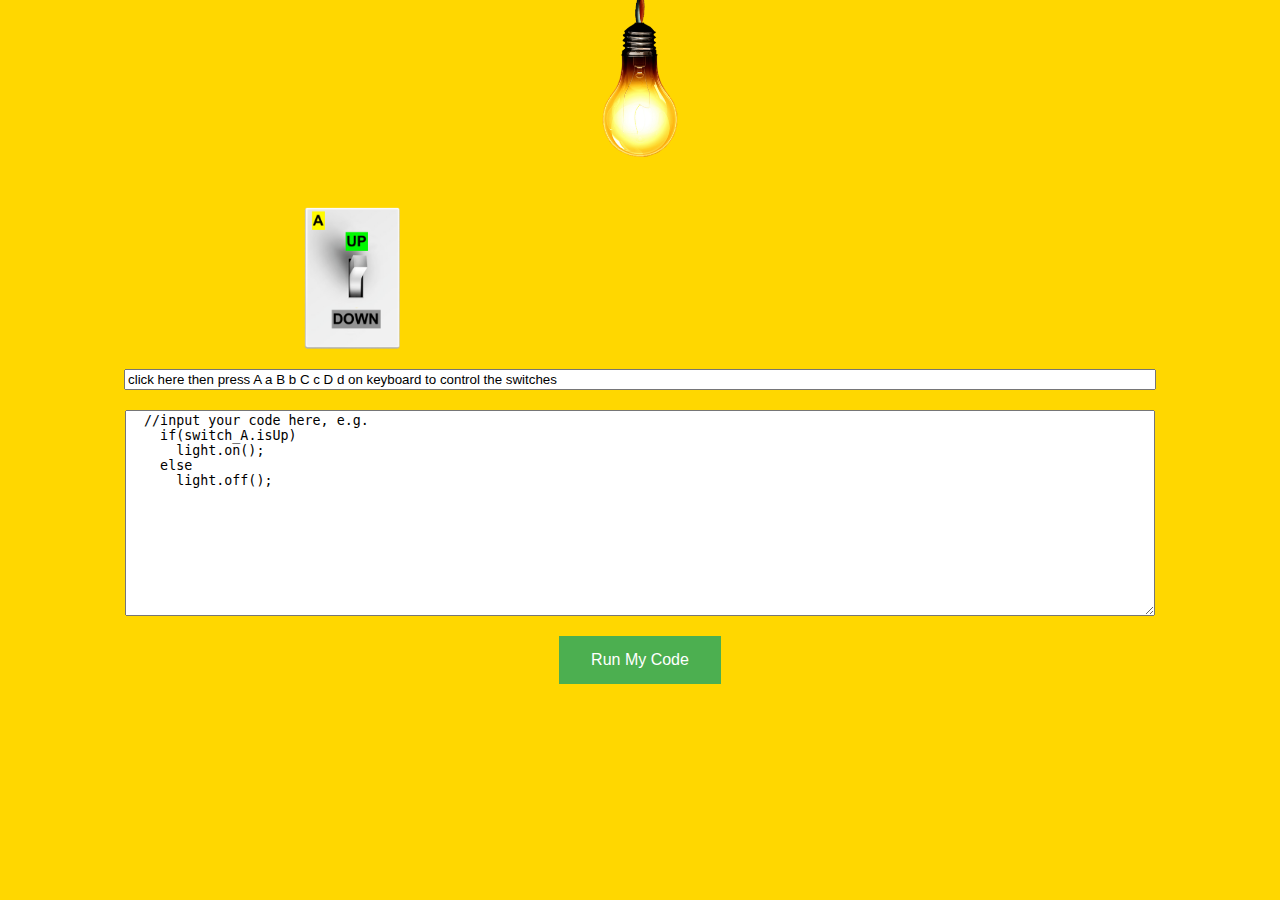
<file: docs/demo-1/light-switch-demo-1.html>
<!DOCTYPE html>
<html lang="en">
<head>
  <meta charset="UTF-8">
  <title>Light and Switches</title>
  <link rel="stylesheet" type="text/css" href="../assets/css/reset.css">
  <link rel="stylesheet" href="../assets/css/style.css">
</head>
<body onload="light_logic()">
<audio id="click-sound" src="../assets/audio/click.ogg"></audio>

<div id="house">
  <div id="light">
    <img class="light" id="img-light-off" src="../assets/img/bulb_off.png">
    <img class="light" id="img-light-on" src="../assets/img/bulb_on.png">
  </div>
  <div id="switch-container">
    <div class="column" id="switch-A" onclick="click_switch('A')">
      <img class="switch" id="img-switch-up-A" src="../assets/img/switch_up_A.png">
      <img class="switch" id="img-switch-down-A" src="../assets/img/switch_down_A.png">
    </div>
    <div class="column" id="switch-B" onclick="click_switch('B')">
      <!-- placeholder for switch B   -->
<!--      <img class="switch" id="img-switch-up-B" src="../assets/img/switch_up_B.png">-->
<!--      <img class="switch" id="img-switch-down-B" src="../assets/img/switch_down_B.png">-->
    </div>
    <div class="column" id="switch-C" onclick="click_switch('C')">
      <!-- placeholder for switch C   -->
<!--      <img class="switch" id="img-switch-up-C" src="../assets/img/switch_up_C.png">-->
<!--      <img class="switch" id="img-switch-down-C" src="../assets/img/switch_down_C.png">-->
    </div>
    <div class="column" id="switch-D" onclick="click_switch('D')">
      <!-- placeholder for switch D   -->
<!--      <img class="switch" id="img-switch-up-D" src="../assets/img/switch_up_D.png">-->
<!--      <img class="switch" id="img-switch-down-D" src="../assets/img/switch_down_D.png">-->
    </div>
  </div>
</div>

<div id="keyboard-control">
  <input id="keyboard-input" value="click here then press A a B b C c D d on keyboard to control the switches"
         autocomplete="off" autocorrect="off" autocapitalize="off" spellcheck="false">
</div>

<div id="run-my-code">
  <textarea id="my-code-input" autocomplete="off" autocorrect="off" autocapitalize="off" spellcheck="false">
  //input your code here, e.g.
    if(switch_A.isUp)
      light.on();
    else
      light.off();
  </textarea>
  <button id="run-my-code-btn" type="button" onclick="run_my_code()">Run My Code</button>
</div>

<script src="../assets/js/light-switch-demo.js"></script>
<script src="light-switch-prepare.js"></script>
<script src="light-switch-logic-1.js"></script>

</body>
</html>
</file>
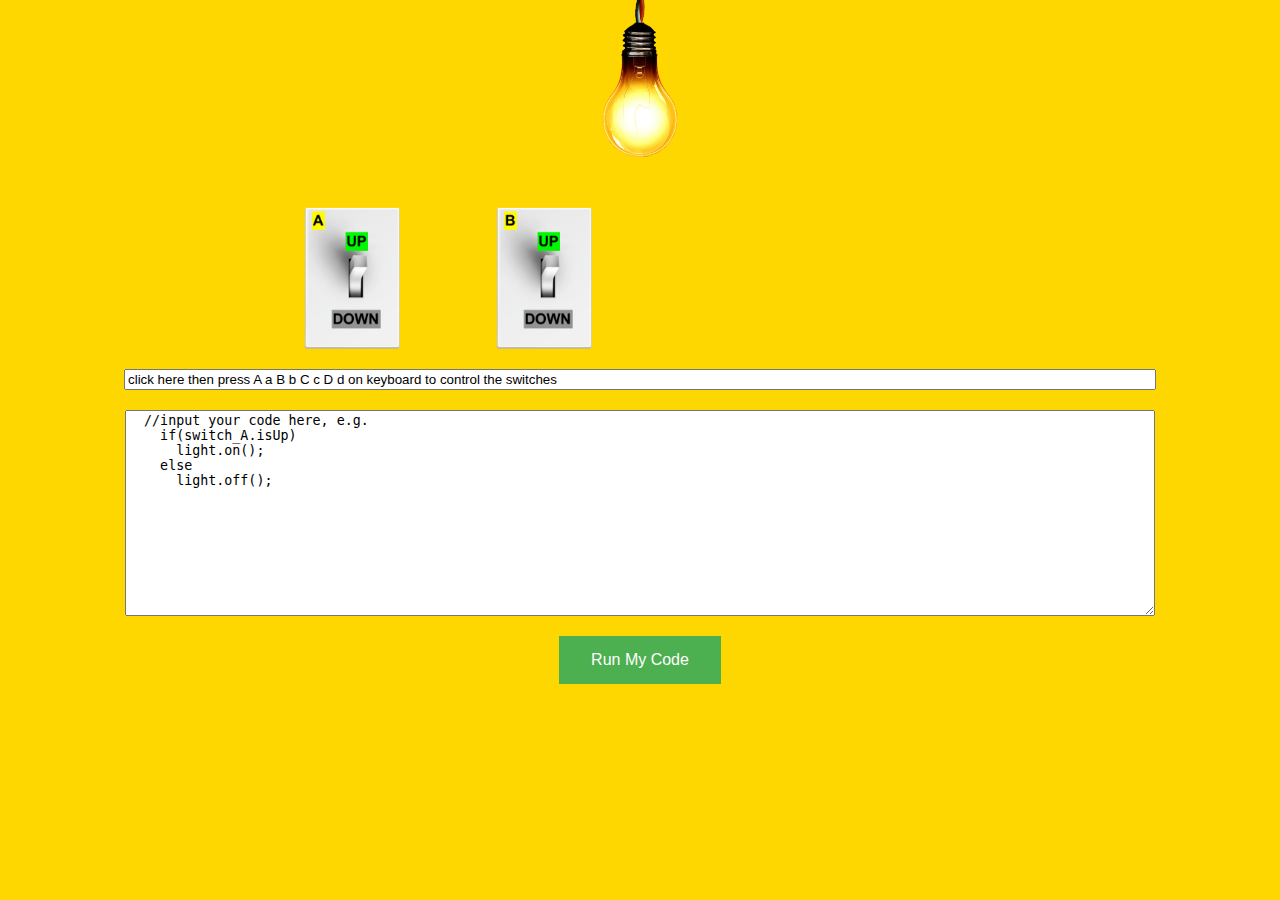
<file: docs/demo-2/light-switch-demo-2.html>
<!DOCTYPE html>
<html lang="en">
<head>
  <meta charset="UTF-8">
  <title>Light and Switches</title>
  <link rel="stylesheet" type="text/css" href="../assets/css/reset.css">
  <link rel="stylesheet" href="../assets/css/style.css">
</head>
<body onload="light_logic()">
<audio id="click-sound" src="../assets/audio/click.ogg"></audio>

<div id="house">
  <div id="light">
    <img class="light" id="img-light-off" src="../assets/img/bulb_off.png">
    <img class="light" id="img-light-on" src="../assets/img/bulb_on.png">
  </div>
  <div id="switch-container">
    <div class="column" id="switch-A" onclick="click_switch('A')">
      <img class="switch" id="img-switch-up-A" src="../assets/img/switch_up_A.png">
      <img class="switch" id="img-switch-down-A" src="../assets/img/switch_down_A.png">
    </div>
    <div class="column" id="switch-B" onclick="click_switch('B')">
      <img class="switch" id="img-switch-up-B" src="../assets/img/switch_up_B.png">
      <img class="switch" id="img-switch-down-B" src="../assets/img/switch_down_B.png">
    </div>
    <div class="column" id="switch-C" onclick="click_switch('C')">
      <!-- placeholder for switch C   -->
      <!--      <img class="switch" id="img-switch-up-C" src="../assets/img/switch_up_C.png">-->
      <!--      <img class="switch" id="img-switch-down-C" src="../assets/img/switch_down_C.png">-->
    </div>
    <div class="column" id="switch-D" onclick="click_switch('D')">
      <!-- placeholder for switch D   -->
      <!--      <img class="switch" id="img-switch-up-D" src="../assets/img/switch_up_D.png">-->
      <!--      <img class="switch" id="img-switch-down-D" src="../assets/img/switch_down_D.png">-->
    </div>
  </div>
</div>

<div id="keyboard-control">
  <input id="keyboard-input" value="click here then press A a B b C c D d on keyboard to control the switches"
         autocomplete="off" autocorrect="off" autocapitalize="off" spellcheck="false">
</div>

<div id="run-my-code">
  <textarea id="my-code-input" autocomplete="off" autocorrect="off" autocapitalize="off" spellcheck="false">
  //input your code here, e.g.
    if(switch_A.isUp)
      light.on();
    else
      light.off();
  </textarea>
  <button id="run-my-code-btn" type="button" onclick="run_my_code()">Run My Code</button>
</div>

<script src="../assets/js/light-switch-demo.js"></script>
<script src="light-switch-prepare.js"></script>
<script src="light-switch-logic-2.js"></script>

</body>
</html>
</file>
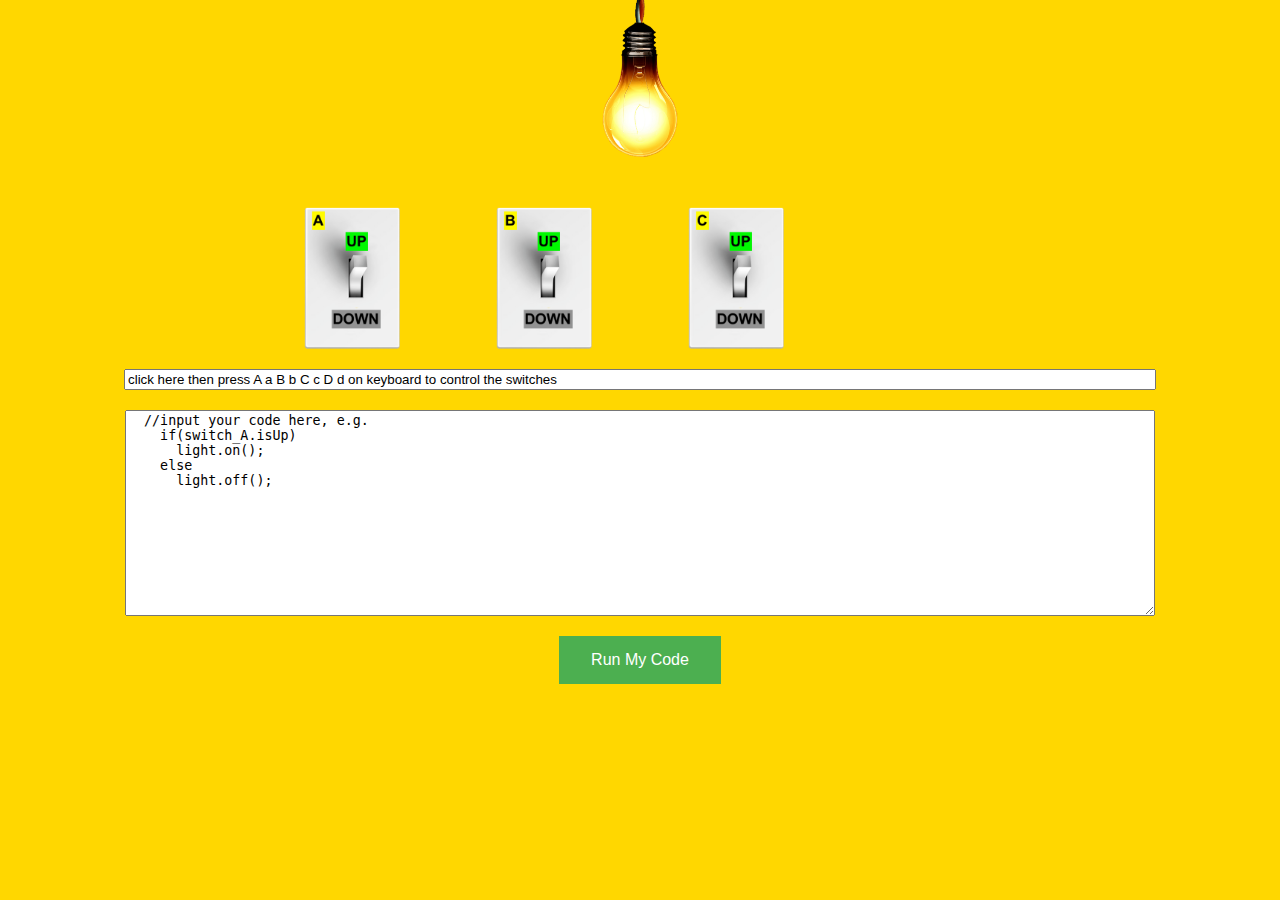
<file: docs/demo-3/light-switch-demo-3.html>
<!DOCTYPE html>
<html lang="en">
<head>
  <meta charset="UTF-8">
  <title>Light and Switches</title>
  <link rel="stylesheet" type="text/css" href="../assets/css/reset.css">
  <link rel="stylesheet" href="../assets/css/style.css">
</head>
<body onload="light_logic()">
<audio id="click-sound" src="../assets/audio/click.ogg"></audio>

<div id="house">
  <div id="light">
    <img class="light" id="img-light-off" src="../assets/img/bulb_off.png">
    <img class="light" id="img-light-on" src="../assets/img/bulb_on.png">
  </div>
  <div id="switch-container">
    <div class="column" id="switch-A" onclick="click_switch('A')">
      <img class="switch" id="img-switch-up-A" src="../assets/img/switch_up_A.png">
      <img class="switch" id="img-switch-down-A" src="../assets/img/switch_down_A.png">
    </div>
    <div class="column" id="switch-B" onclick="click_switch('B')">
      <img class="switch" id="img-switch-up-B" src="../assets/img/switch_up_B.png">
      <img class="switch" id="img-switch-down-B" src="../assets/img/switch_down_B.png">
    </div>
    <div class="column" id="switch-C" onclick="click_switch('C')">
      <img class="switch" id="img-switch-up-C" src="../assets/img/switch_up_C.png">
      <img class="switch" id="img-switch-down-C" src="../assets/img/switch_down_C.png">
    </div>
    <div class="column" id="switch-D" onclick="click_switch('D')">
      <!-- placeholder for switch D   -->
      <!--      <img class="switch" id="img-switch-up-D" src="../assets/img/switch_up_D.png">-->
      <!--      <img class="switch" id="img-switch-down-D" src="../assets/img/switch_down_D.png">-->
    </div>
  </div>
</div>

<div id="keyboard-control">
  <input id="keyboard-input" value="click here then press A a B b C c D d on keyboard to control the switches"
         autocomplete="off" autocorrect="off" autocapitalize="off" spellcheck="false">
</div>

<div id="run-my-code">
  <textarea id="my-code-input" autocomplete="off" autocorrect="off" autocapitalize="off" spellcheck="false">
  //input your code here, e.g.
    if(switch_A.isUp)
      light.on();
    else
      light.off();
  </textarea>
  <button id="run-my-code-btn" type="button" onclick="run_my_code()">Run My Code</button>
</div>

<script src="../assets/js/light-switch-demo.js"></script>
<script src="light-switch-prepare.js"></script>
<script src="light-switch-logic-3.js"></script>

</body>
</html>
</file>
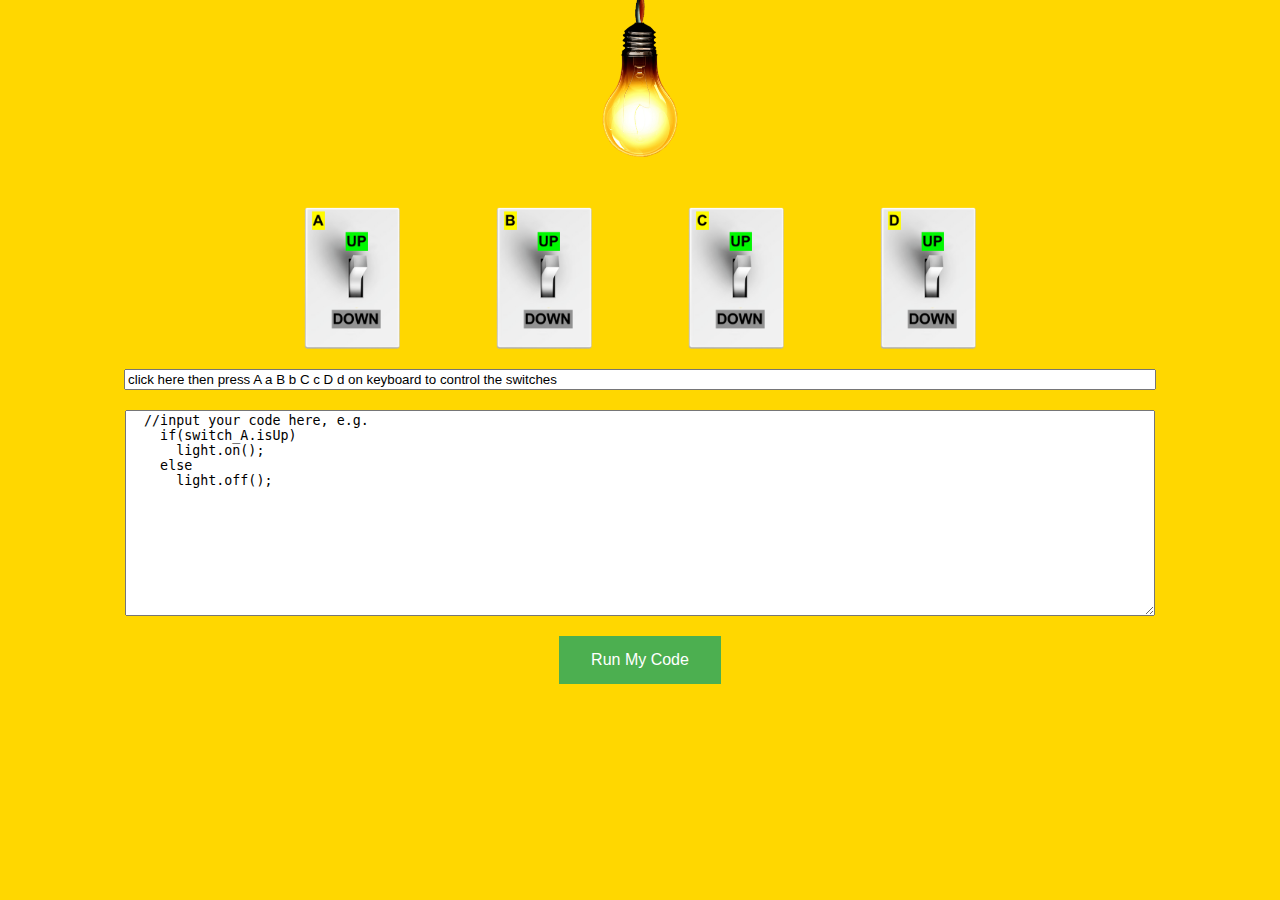
<file: docs/demo-4/light-switch-demo-4.html>
<!DOCTYPE html>
<html lang="en">
<head>
  <meta charset="UTF-8">
  <title>Light and Switches</title>
  <link rel="stylesheet" type="text/css" href="../assets/css/reset.css">
  <link rel="stylesheet" href="../assets/css/style.css">
</head>
<body onload="light_logic()">
<audio id="click-sound" src="../assets/audio/click.ogg"></audio>

<div id="house">
  <div id="light">
    <img class="light" id="img-light-off" src="../assets/img/bulb_off.png">
    <img class="light" id="img-light-on" src="../assets/img/bulb_on.png">
  </div>
  <div id="switch-container">
    <div class="column" id="switch-A" onclick="click_switch('A')">
      <img class="switch" id="img-switch-up-A" src="../assets/img/switch_up_A.png">
      <img class="switch" id="img-switch-down-A" src="../assets/img/switch_down_A.png">
    </div>
    <div class="column" id="switch-B" onclick="click_switch('B')">
      <img class="switch" id="img-switch-up-B" src="../assets/img/switch_up_B.png">
      <img class="switch" id="img-switch-down-B" src="../assets/img/switch_down_B.png">
    </div>
    <div class="column" id="switch-C" onclick="click_switch('C')">
      <img class="switch" id="img-switch-up-C" src="../assets/img/switch_up_C.png">
      <img class="switch" id="img-switch-down-C" src="../assets/img/switch_down_C.png">
    </div>
    <div class="column" id="switch-D" onclick="click_switch('D')">
      <img class="switch" id="img-switch-up-D" src="../assets/img/switch_up_D.png">
      <img class="switch" id="img-switch-down-D" src="../assets/img/switch_down_D.png">
    </div>
  </div>
</div>

<div id="keyboard-control">
  <input id="keyboard-input" value="click here then press A a B b C c D d on keyboard to control the switches"
         autocomplete="off" autocorrect="off" autocapitalize="off" spellcheck="false">
</div>

<div id="run-my-code">
  <textarea id="my-code-input" autocomplete="off" autocorrect="off" autocapitalize="off" spellcheck="false">
  //input your code here, e.g.
    if(switch_A.isUp)
      light.on();
    else
      light.off();
  </textarea>
  <button id="run-my-code-btn" type="button" onclick="run_my_code()">Run My Code</button>
</div>

<script src="../assets/js/light-switch-demo.js"></script>
<script src="light-switch-prepare.js"></script>
<script src="light-switch-logic-4.js"></script>

</body>
</html>
</file>
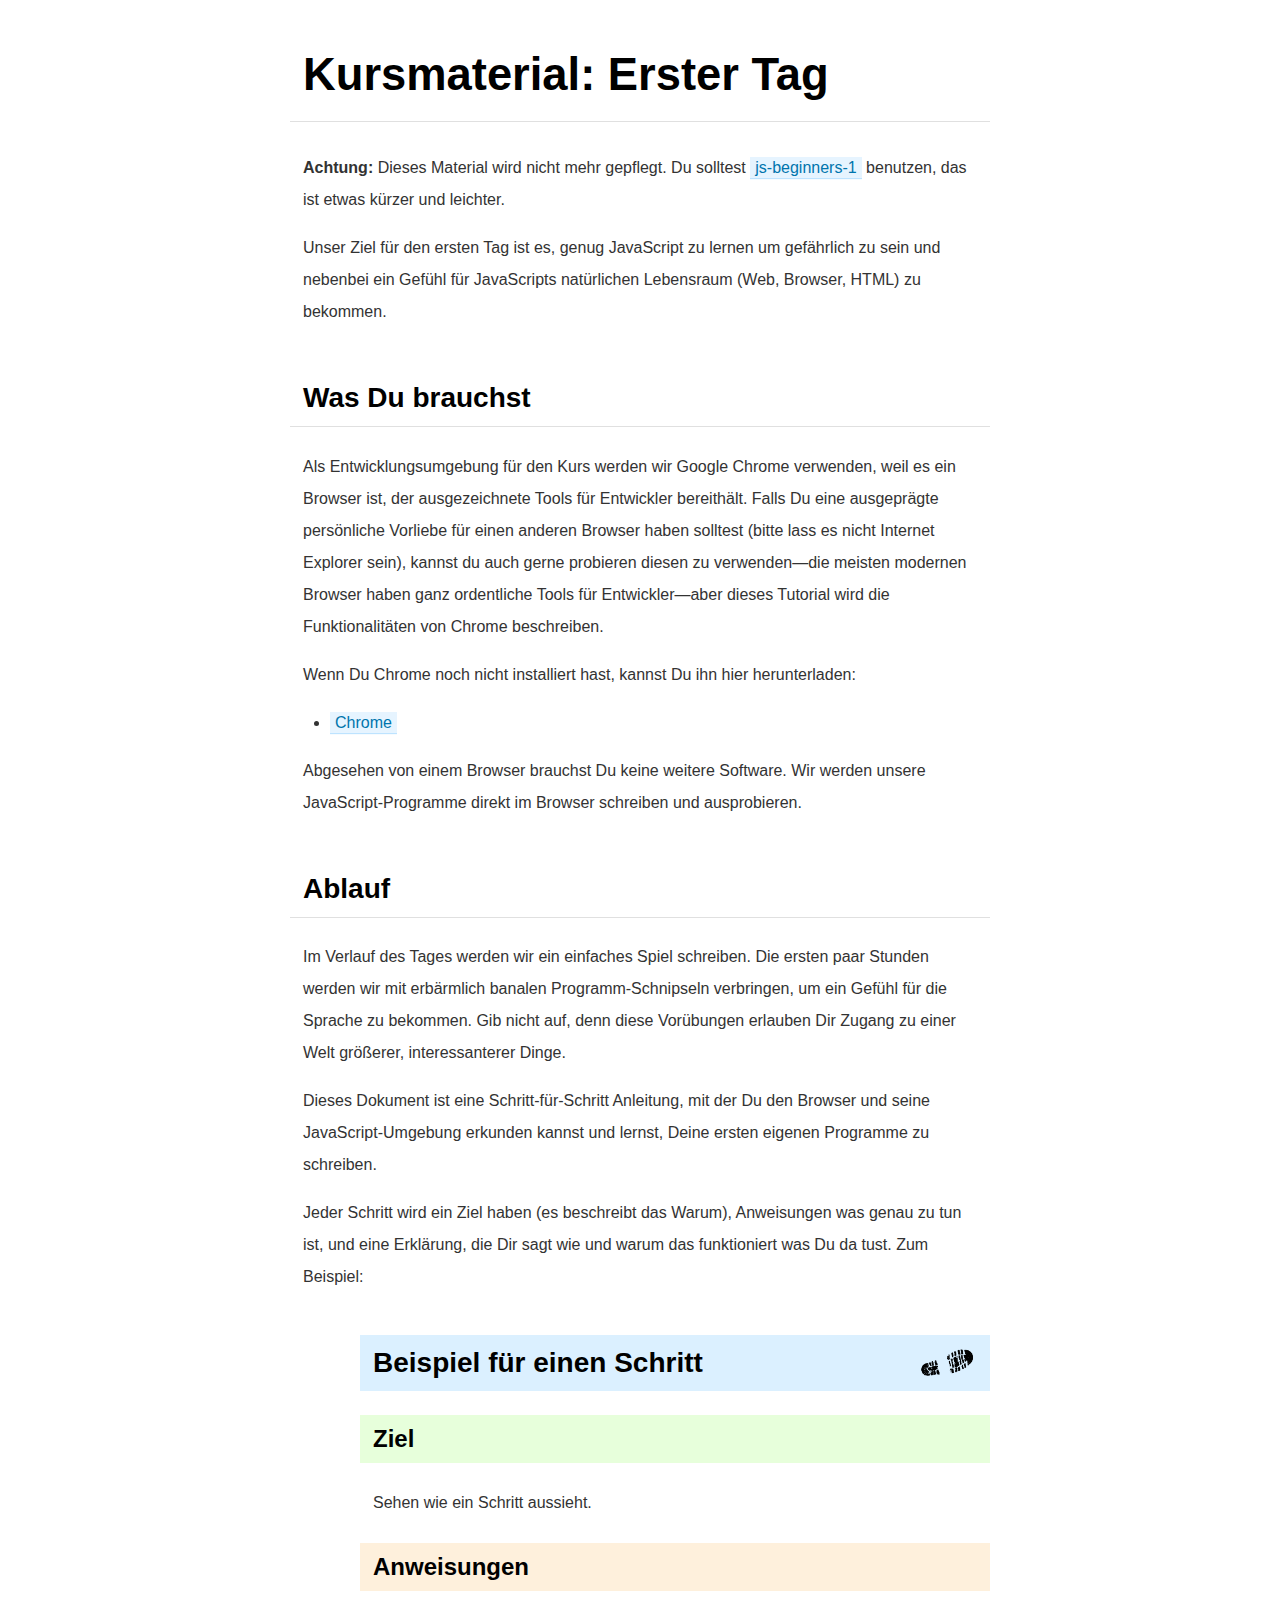
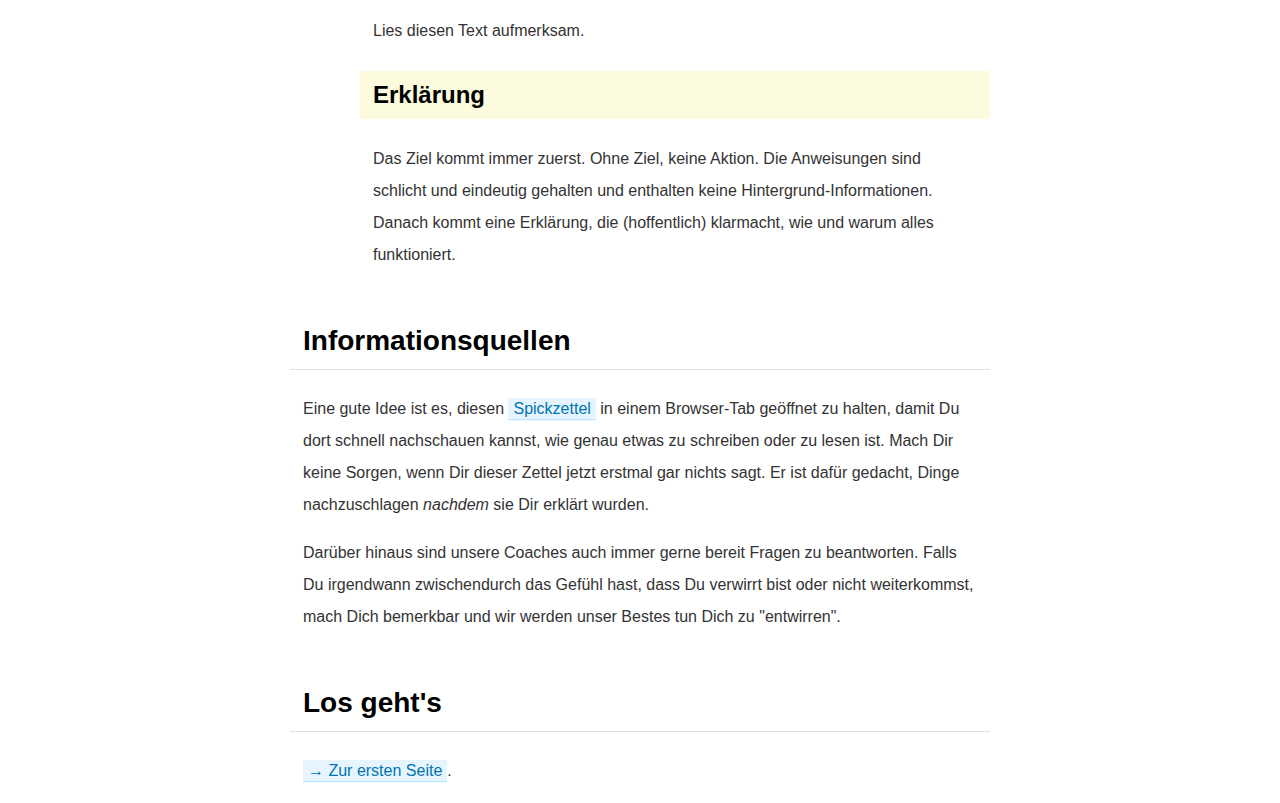
<file: docs/js-0/index_de.html>
<!doctype html>

<head>
  <title>Kursmaterial — JS für absolute Beginner</title>
  <link rel=stylesheet href="http://fonts.googleapis.com/css?family=Averia+Serif+Libre:300,400">
  <link rel=stylesheet href=style.css>
  <meta http-equiv=Content-Type content="text/html; charset=utf-8">
</head>

<h1>Kursmaterial: Erster Tag</h1>

<p><strong>Achtung:</strong> Dieses Material wird nicht mehr gepflegt.
Du solltest <a href="http://opentechschool.github.io/js-beginners-1/index_de.html">js-beginners-1</a>
benutzen, das ist etwas kürzer und leichter.</p>

<p>Unser Ziel für den ersten Tag ist es, genug JavaScript zu lernen
um gefährlich zu sein und nebenbei ein Gefühl für JavaScripts natürlichen
Lebensraum (Web, Browser, HTML) zu bekommen.</p>

<h2>Was Du brauchst</h2>

<p>Als Entwicklungsumgebung für den Kurs werden wir Google Chrome verwenden,
weil es ein Browser ist, der ausgezeichnete Tools für Entwickler bereithält.
Falls Du eine ausgeprägte persönliche Vorliebe für einen anderen Browser haben
solltest (bitte lass es nicht Internet Explorer sein), kannst du auch gerne
probieren diesen zu verwenden—die meisten modernen Browser haben ganz ordentliche
Tools für Entwickler—aber dieses Tutorial wird die Funktionalitäten von Chrome
beschreiben.
</p>

<p>Wenn Du Chrome noch nicht installiert hast, kannst Du ihn hier herunterladen:</p>

<ul>
  <li><a href="https://www.google.com/chrome/?hl=de" target=_blank>Chrome</a></li>
</ul>

<p>Abgesehen von einem Browser brauchst Du keine weitere Software.
Wir werden unsere JavaScript-Programme direkt im Browser schreiben und
ausprobieren.</p>

<h2>Ablauf</h2>

<p>Im Verlauf des Tages werden wir ein einfaches Spiel schreiben.
Die ersten paar Stunden werden wir mit erbärmlich banalen Programm-Schnipseln
verbringen, um ein Gefühl für die Sprache zu bekommen. Gib nicht auf,
denn diese Vorübungen erlauben Dir Zugang zu einer Welt größerer,
interessanterer Dinge.</p>

<p>Dieses Dokument ist eine Schritt-für-Schritt Anleitung, mit der Du
den Browser und seine JavaScript-Umgebung erkunden kannst und lernst,
Deine ersten eigenen Programme zu schreiben.</p>

<p>Jeder Schritt wird ein Ziel haben (es beschreibt das Warum),
Anweisungen was genau zu tun ist, und eine Erklärung, die
Dir sagt wie und warum das funktioniert was Du da tust. Zum Beispiel:</p>

<div class=box>
  <h2 class=step>Beispiel für einen Schritt</h2>
  <h3 class=goal>Ziel</h3>
  <p>Sehen wie ein Schritt aussieht.</p>
  <h3 class=inst>Anweisungen</h3>
  <p>Lies diesen Text aufmerksam.</p>
  <h3 class=ex>Erklärung</h3>
  <p>Das Ziel kommt immer zuerst. Ohne Ziel, keine Aktion.
Die Anweisungen sind schlicht und eindeutig gehalten und enthalten
keine Hintergrund-Informationen. Danach kommt eine Erklärung, die
(hoffentlich) klarmacht, wie und warum alles funktioniert.</p>
</div>

<h2>Informationsquellen</h2>

<p>Eine gute Idee ist es, diesen <a href="http://marijnhaverbeke.nl/js-cheatsheet.html"
target=_blank>Spickzettel</a> in einem Browser-Tab geöffnet zu halten,
damit Du dort schnell nachschauen kannst, wie genau etwas zu schreiben
oder zu lesen ist. Mach Dir keine Sorgen, wenn Dir dieser Zettel jetzt
erstmal gar nichts sagt. Er ist dafür gedacht, Dinge nachzuschlagen
<em>nachdem</em> sie Dir erklärt wurden.</p>

<p>Darüber hinaus sind unsere Coaches auch immer gerne bereit Fragen
zu beantworten. Falls Du irgendwann zwischendurch das Gefühl hast,
dass Du verwirrt bist oder nicht weiterkommst, mach Dich bemerkbar
und wir werden unser Bestes tun Dich zu "entwirren".</p>

<h2>Los geht's</h2>

<p><a href="page1_de.html">→ Zur ersten Seite</a>.</p>
</file>
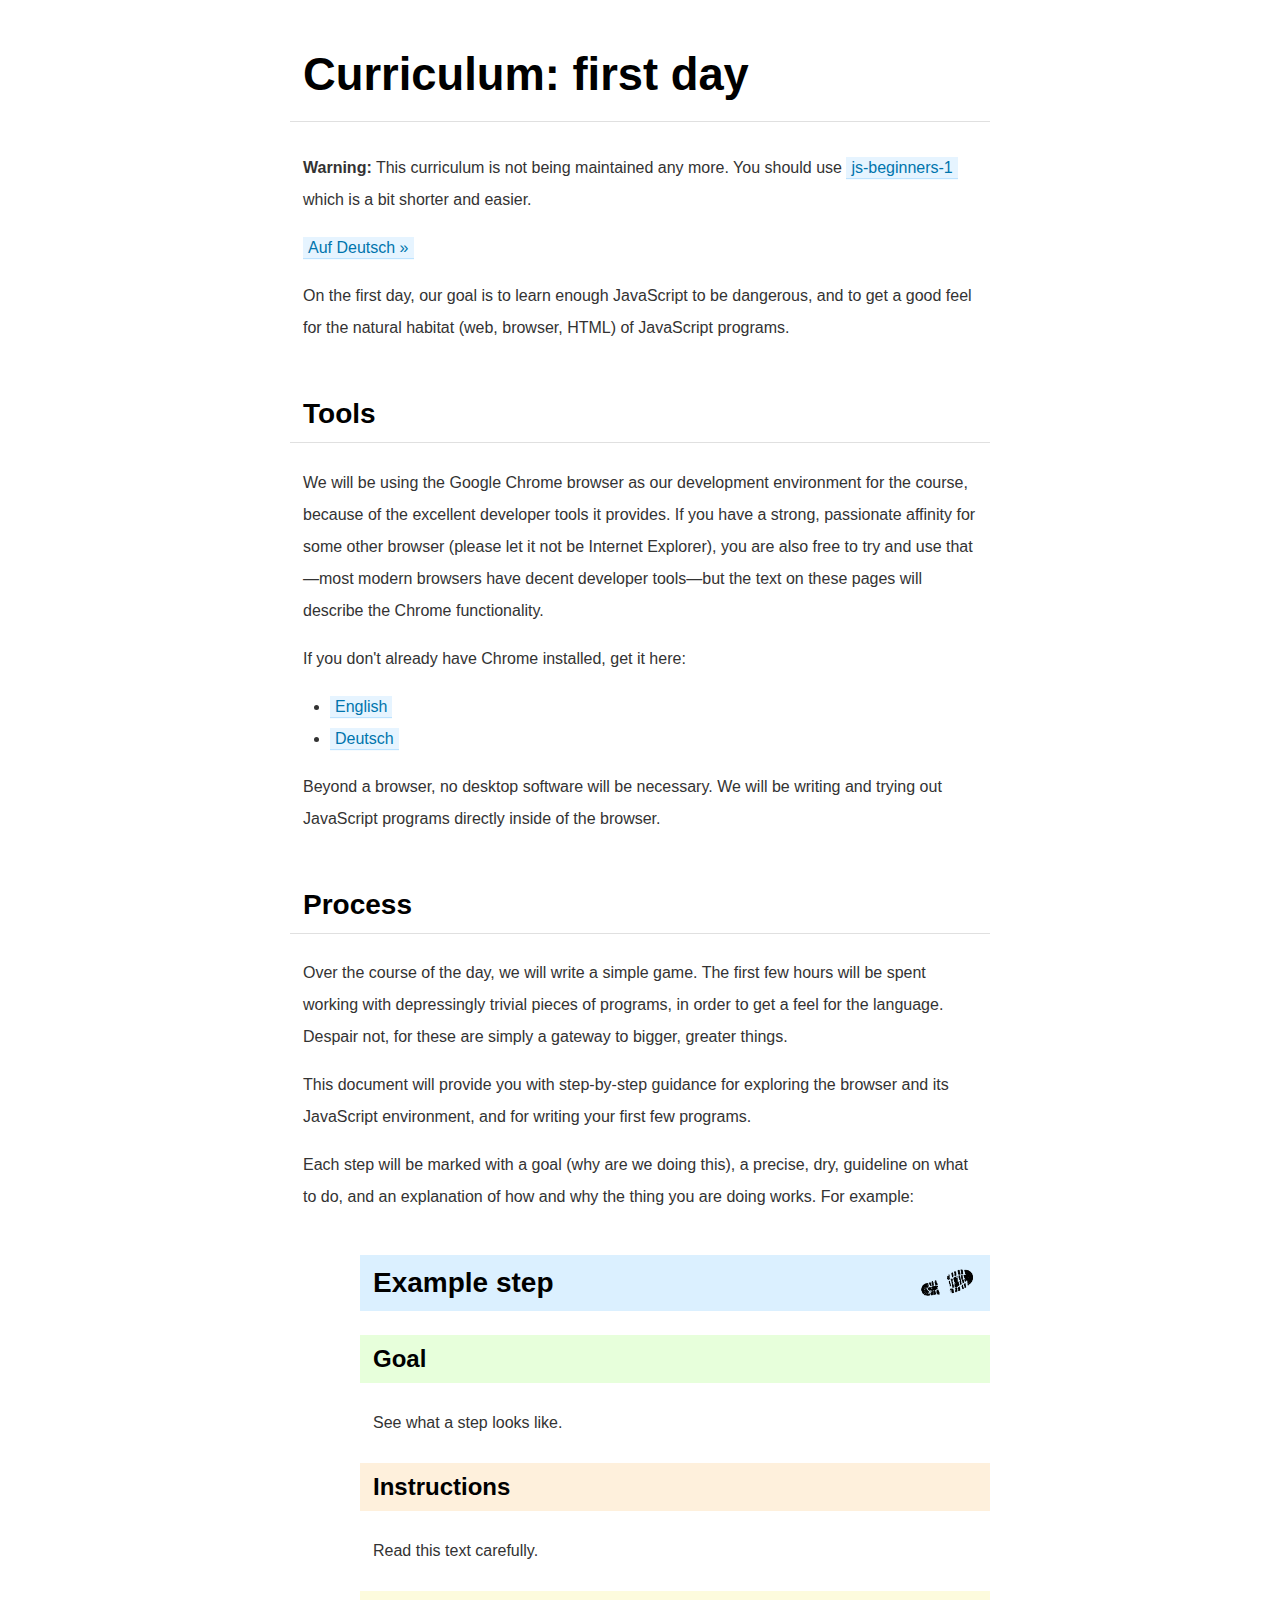
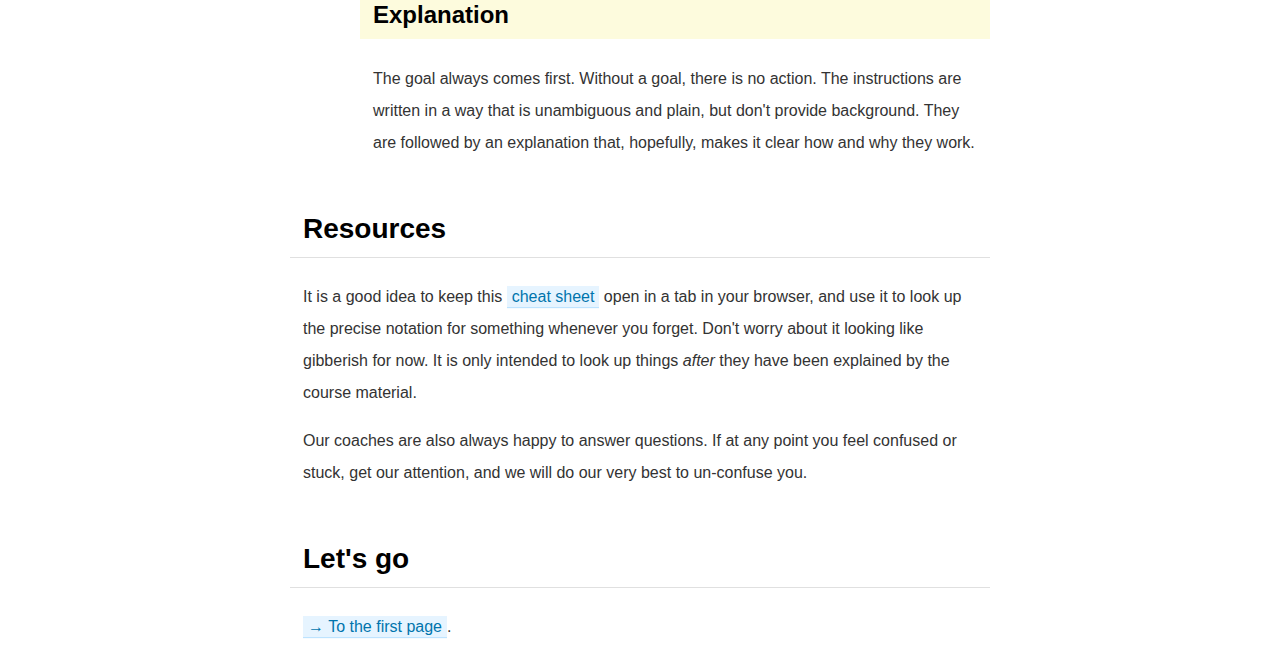
<file: docs/js-0/index_en.html>
<!doctype html>

<head>
  <title>Curriculum — JS for absolute beginners</title>
  <link rel=stylesheet href="http://fonts.googleapis.com/css?family=Averia+Serif+Libre:300,400">
  <link rel=stylesheet href=style.css>
  <meta http-equiv=Content-Type content="text/html; charset=utf-8">
</head>

<h1>Curriculum: first day</h1>

<p><strong>Warning:</strong> This curriculum is not being maintained any more.
You should use <a href="http://opentechschool.github.io/js-beginners-1/">js-beginners-1</a>
which is a bit shorter and easier.</p>

<p><a href="index_de.html">Auf Deutsch »</a></p>

<p>On the first day, our goal is to learn enough JavaScript to be
dangerous, and to get a good feel for the natural habitat (web,
browser, HTML) of JavaScript programs.</p>

<h2>Tools</h2>

<p>We will be using the Google Chrome browser as our development
environment for the course, because of the excellent developer tools
it provides. If you have a strong, passionate affinity for some other
browser (please let it not be Internet Explorer), you are also free to
try and use that—most modern browsers have decent developer tools—but
the text on these pages will describe the Chrome functionality.</p>

<p>If you don't already have Chrome installed, get it here:</p>

<ul>
  <li><a href="https://www.google.com/intl/en/chrome/browser/" target=_blank>English</a></li>
  <li><a href="https://www.google.com/chrome/?hl=de" target=_blank>Deutsch</a></li>
</ul>

<p>Beyond a browser, no desktop software will be necessary. We will be
writing and trying out JavaScript programs directly inside of the
browser.</p>

<h2>Process</h2>

<p>Over the course of the day, we will write a simple game. The first
few hours will be spent working with depressingly trivial pieces of
programs, in order to get a feel for the language. Despair not, for
these are simply a gateway to bigger, greater things.</p>

<p>This document will provide you with step-by-step guidance for
exploring the browser and its JavaScript environment, and for writing
your first few programs.</p>

<p>Each step will be marked with a goal (why are we doing this), a
precise, dry, guideline on what to do, and an explanation of how and
why the thing you are doing works. For example:</p>

<div class=box>
  <h2 class=step>Example step</h2>
  <h3 class=goal>Goal</h3>
  <p>See what a step looks like.</p>
  <h3 class=inst>Instructions</h3>
  <p>Read this text carefully.</p>
  <h3 class=ex>Explanation</h3>
  <p>The goal always comes first. Without a goal, there is no action.
  The instructions are written in a way that is unambiguous and plain,
  but don't provide background. They are followed by an explanation
  that, hopefully, makes it clear how and why they work.</p>
</div>

<h2>Resources</h2>

<p>It is a good idea to keep
this <a href="http://marijnhaverbeke.nl/js-cheatsheet.html"
target=_blank>cheat sheet</a> open in a tab in your browser, and use
it to look up the precise notation for something whenever you forget.
Don't worry about it looking like gibberish for now. It is only
intended to look up things <em>after</em> they have been explained by
the course material.</p>

<p>Our coaches are also always happy to answer questions. If at any
point you feel confused or stuck, get our attention, and we will do
our very best to un-confuse you.</p>

<h2>Let's go</h2>

<p><a href="page1.html">→ To the first page</a>.</p>
</file>
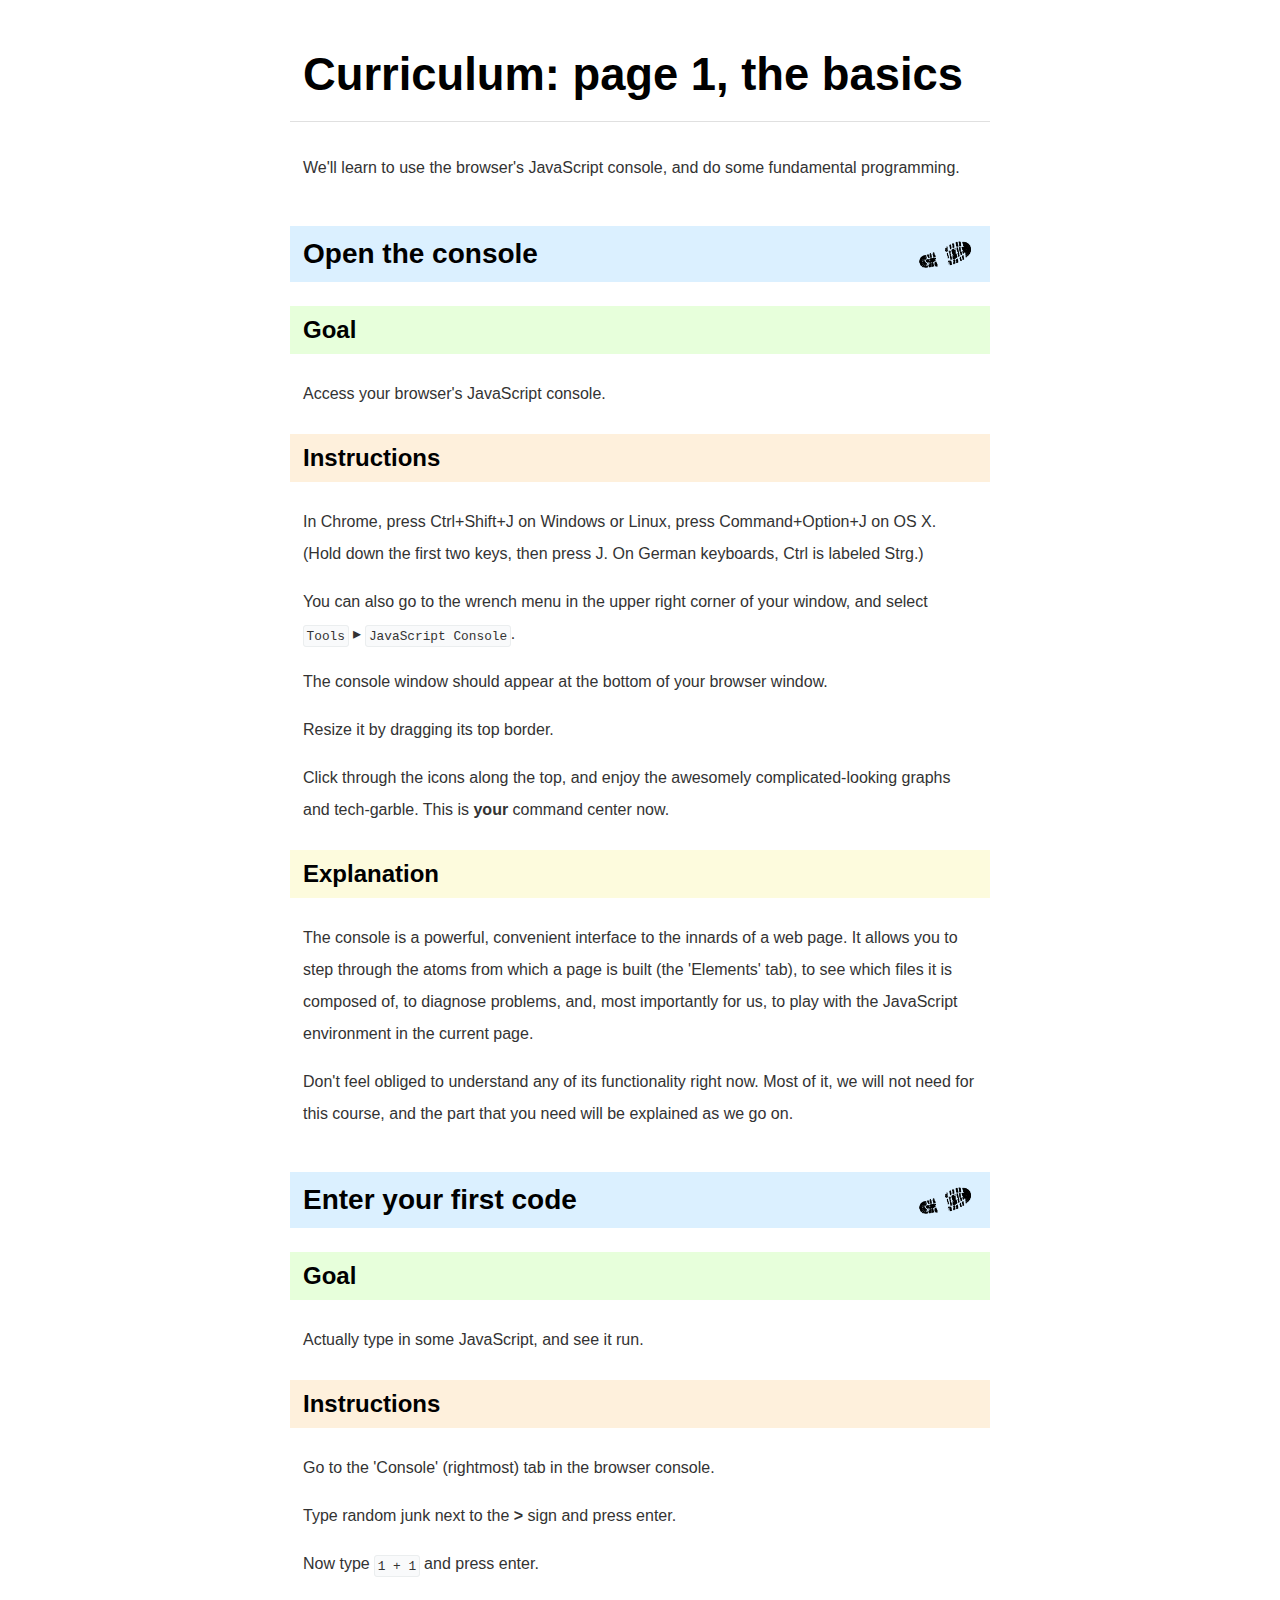
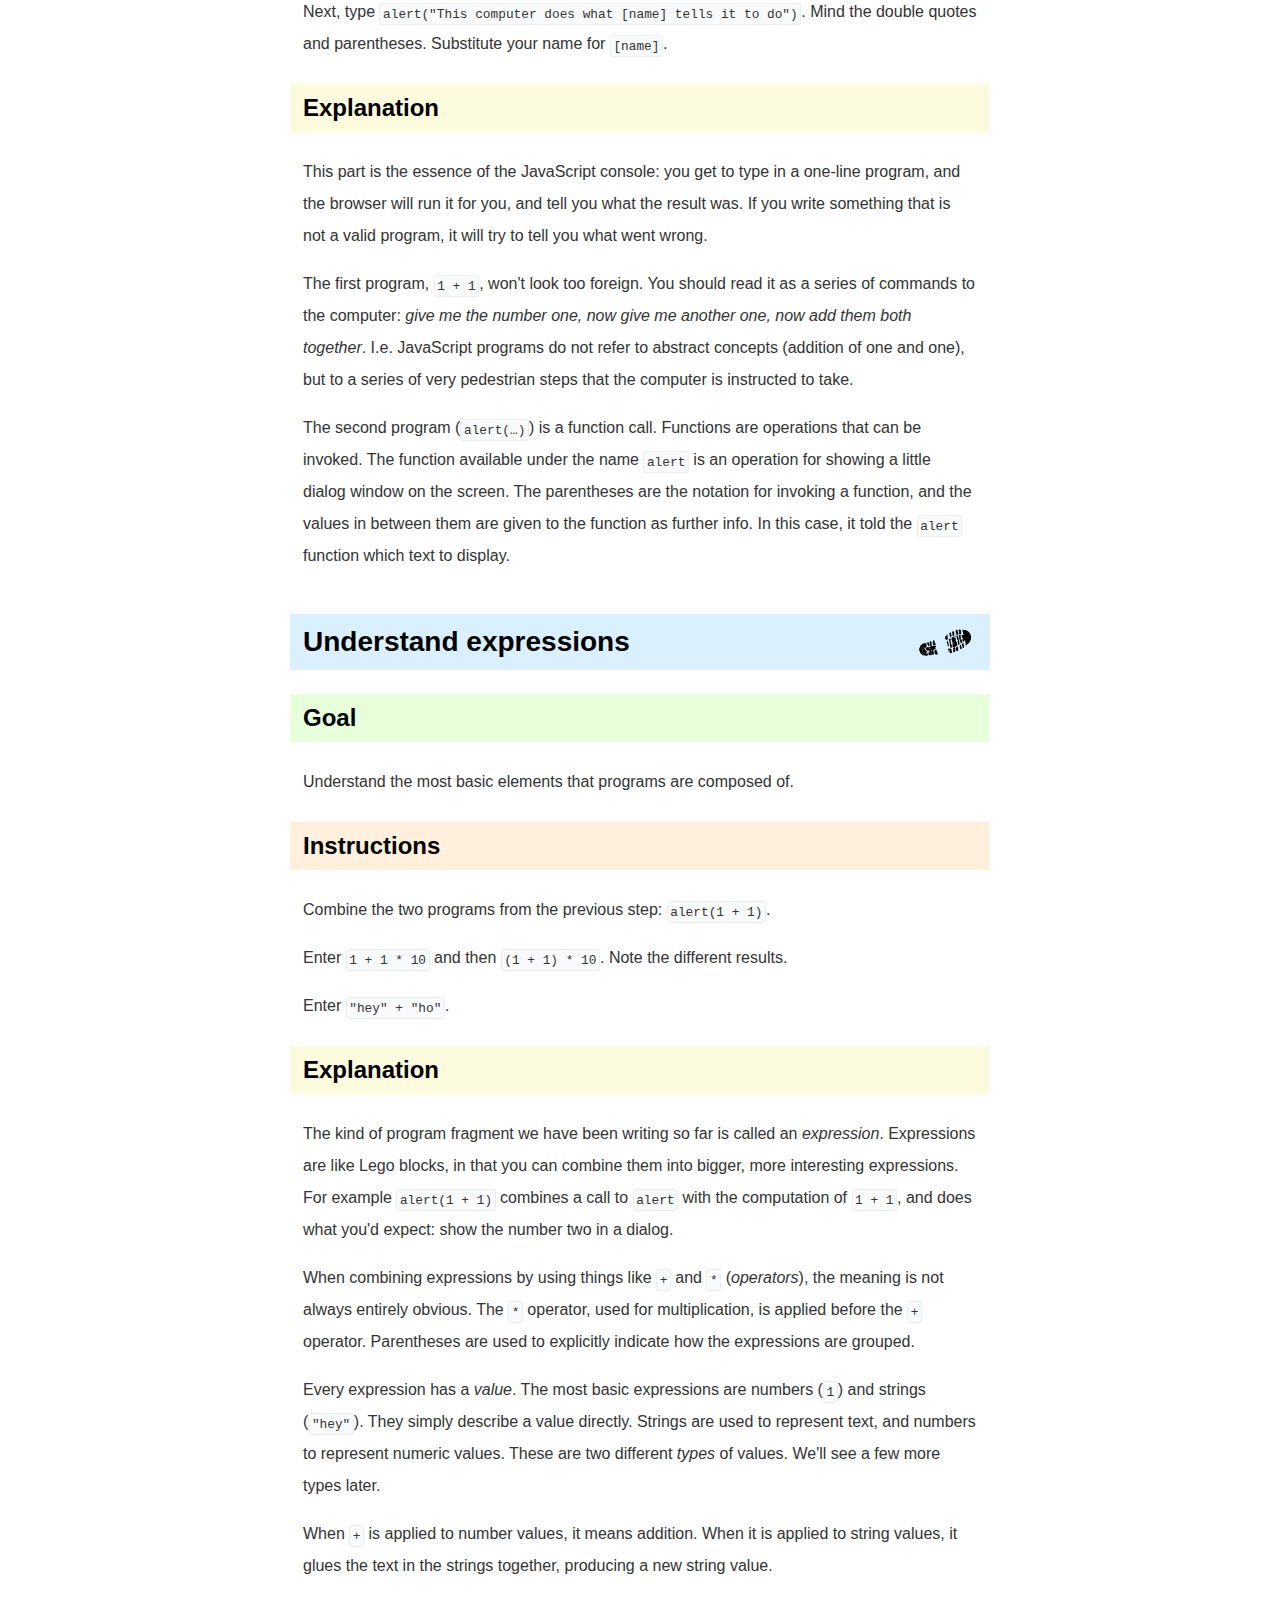
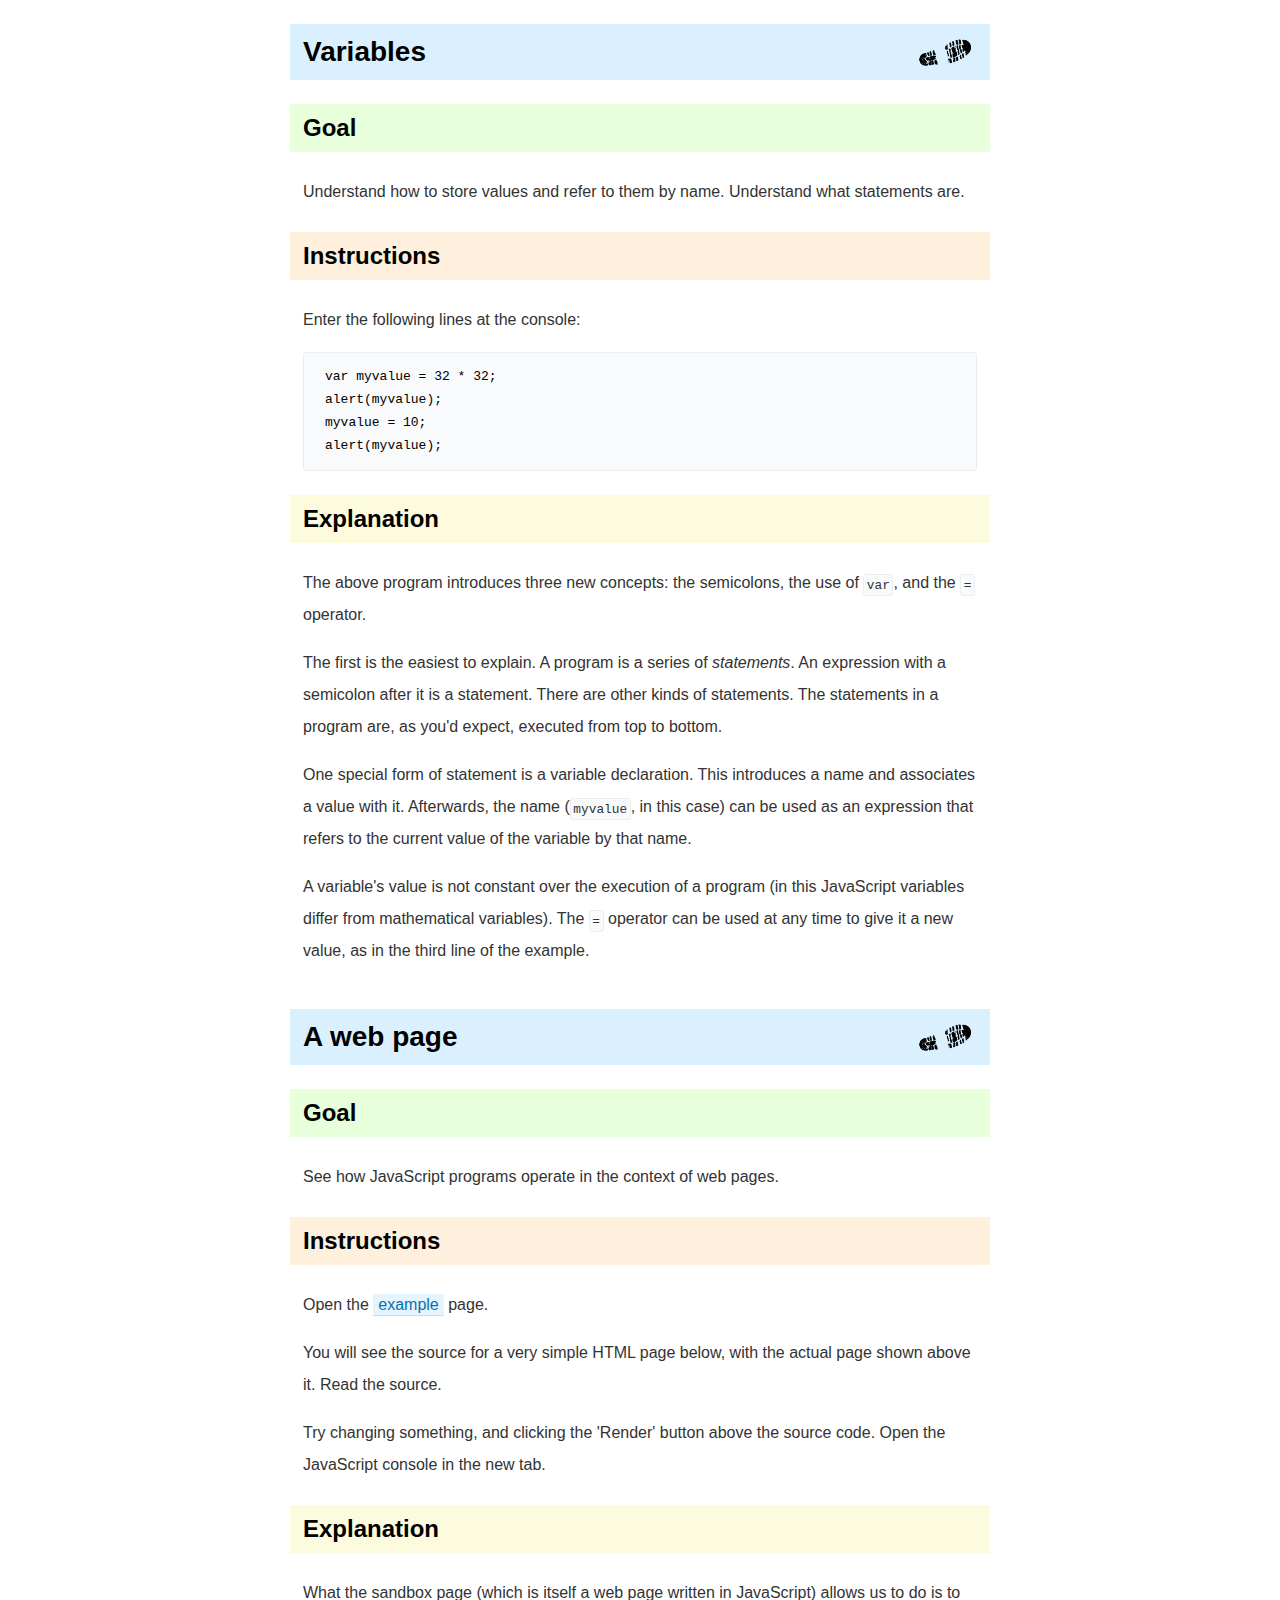
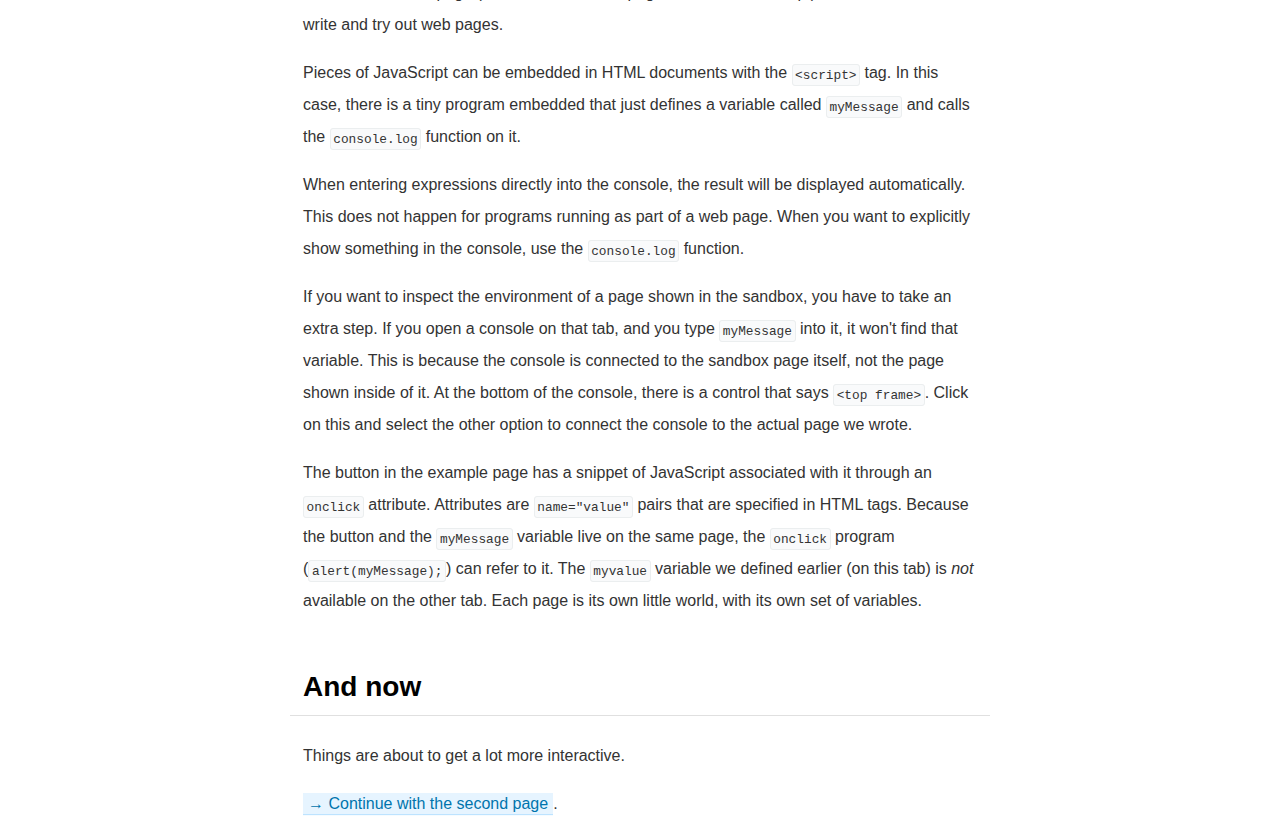
<file: docs/js-0/page1.html>
<!doctype html>

<head>
  <title>Curriculum — page 1</title>
  <link rel=stylesheet href="http://fonts.googleapis.com/css?family=Averia+Serif+Libre:300,400">
  <link rel=stylesheet href=style.css>
  <meta http-equiv=Content-Type content="text/html; charset=utf-8">
</head>

<h1>Curriculum: page 1, the basics</h1>

<p>We'll learn to use the browser's JavaScript console, and do some
fundamental programming.</p>


<h2 class=step>Open the console</h2>

<h3 class=goal>Goal</h3>

<p>Access your browser's JavaScript console.</p>

<h3 class=inst>Instructions</h3>

<p>In Chrome, press Ctrl+Shift+J on Windows or Linux, press
Command+Option+J on OS X. (Hold down the first two keys, then press J.
On German keyboards, Ctrl is labeled Strg.)</p>

<p>You can also go to the wrench menu in the upper right corner of
your window, and select <code>Tools</code> ▸ <code>JavaScript
Console</code>.</p>

<p>The console window should appear at the bottom of your browser window.</p>

<p>Resize it by dragging its top border.</p>

<p>Click through the icons along the top, and enjoy the awesomely
complicated-looking graphs and tech-garble. This
is <strong>your</strong> command center now.</p>

<h3 class=ex>Explanation</h3>

<p>The console is a powerful, convenient interface to the innards of a
web page. It allows you to step through the atoms from which a page is
built (the 'Elements' tab), to see which files it is composed of, to
diagnose problems, and, most importantly for us, to play with the
JavaScript environment in the current page.</p>

<p>Don't feel obliged to understand any of its functionality right
now. Most of it, we will not need for this course, and the part that
you need will be explained as we go on.</p>


<h2 class=step>Enter your first code</h2>

<h3 class=goal>Goal</h3>

<p>Actually type in some JavaScript, and see it run.</p>

<h3 class=inst>Instructions</h3>

<p>Go to the 'Console' (rightmost) tab in the browser console.</p>

<p>Type random junk next to the <strong>></strong> sign and press enter.</p>

<p>Now type <code>1 + 1</code> and press enter.</p>

<p>Next, type <code>alert("This computer does what [name] tells it to
do")</code>. Mind the double quotes and parentheses. Substitute your
name for <code>[name]</code>.</p>

<h3 class=ex>Explanation</h3>

<p>This part is the essence of the JavaScript console: you get to type
in a one-line program, and the browser will run it for you, and tell
you what the result was. If you write something that is not a valid
program, it will try to tell you what went wrong.</p>

<p>The first program, <code>1 + 1</code>, won't look too foreign. You
should read it as a series of commands to the computer: <em>give me
the number one, now give me another one, now add them both
together</em>. I.e. JavaScript programs do not refer to abstract
concepts (addition of one and one), but to a series of very pedestrian
steps that the computer is instructed to take.</p>

<p>The second program (<code>alert(…)</code>) is a function call.
Functions are operations that can be invoked. The function available
under the name <code>alert</code> is an operation for showing a little
dialog window on the screen. The parentheses are the notation for
invoking a function, and the values in between them are given to the
function as further info. In this case, it told the <code>alert</code>
function which text to display.</p>


<h2 class=step>Understand expressions</h2>

<h3 class=goal>Goal</h3>

<p>Understand the most basic elements that programs are composed of.</p>

<h3 class=inst>Instructions</h3>

<p>Combine the two programs from the previous step: <code>alert(1 + 1)</code>.</p>

<p>Enter <code>1 + 1 * 10</code> and then <code>(1 + 1) * 10</code>.
Note the different results.</p>

<p>Enter <code>"hey" + "ho"</code>.</p>

<h3 class=ex>Explanation</h3>

<p>The kind of program fragment we have been writing so far is called
an <em>expression</em>. Expressions are like Lego blocks, in that you
can combine them into bigger, more interesting expressions. For
example <code>alert(1 + 1)</code> combines a call
to <code>alert</code> with the computation of <code>1 + 1</code>, and
does what you'd expect: show the number two in a dialog.</p>

<p>When combining expressions by using things like <code>+</code>
and <code>*</code> (<em>operators</em>), the meaning is not always
entirely obvious. The <code>*</code> operator, used for
multiplication, is applied before the <code>+</code> operator.
Parentheses are used to explicitly indicate how the expressions are
grouped.</p>

<p>Every expression has a <em>value</em>. The most basic expressions
are numbers (<code>1</code>) and strings (<code>"hey"</code>). They
simply describe a value directly. Strings are used to represent text,
and numbers to represent numeric values. These are two
different <em>types</em> of values. We'll see a few more types
later.</p>

<p>When <code>+</code> is applied to number values, it means addition.
When it is applied to string values, it glues the text in the strings
together, producing a new string value.</p>


<h2 class=step>Variables</h2>

<h3 class=goal>Goal</h3>

<p>Understand how to store values and refer to them by name.
Understand what statements are.</p>

<h3 class=inst>Instructions</h3>

<p>Enter the following lines at the console:</p>

<pre>var myvalue = 32 * 32;
alert(myvalue);
myvalue = 10;
alert(myvalue);</pre>

<h3 class=ex>Explanation</h3>

<p>The above program introduces three new concepts: the semicolons,
the use of <code>var</code>, and the <code>=</code> operator.</p>

<p>The first is the easiest to explain. A program is a series
of <em>statements</em>. An expression with a semicolon after it is a
statement. There are other kinds of statements. The statements in a
program are, as you'd expect, executed from top to bottom.</p>

<p>One special form of statement is a variable declaration. This
introduces a name and associates a value with it. Afterwards, the name
(<code>myvalue</code>, in this case) can be used as an expression that
refers to the current value of the variable by that name.</p>

<p>A variable's value is not constant over the execution of a program
(in this JavaScript variables differ from mathematical variables).
The <code>=</code> operator can be used at any time to give it a new
value, as in the third line of the example.</p>


<h2 class=step>A web page</h2>

<h3 class=goal>Goal</h3>

<p>See how JavaScript programs operate in the context of web
pages.</p>

<h3 class=inst>Instructions</h3>

<p>Open the <a href="sandbox/#basic.html" target="_blank">example</a>
page.</p>

<p>You will see the source for a very simple HTML page below, with the
actual page shown above it. Read the source.</p>

<p>Try changing something, and clicking the 'Render' button above the
source code. Open the JavaScript console in the new tab.</p>

<h3 class=ex>Explanation</h3>

<p>What the sandbox page (which is itself a web page written in
JavaScript) allows us to do is to write and try out web pages.<p>

<p>Pieces of JavaScript can be embedded in HTML documents with
the <code>&lt;script></code> tag. In this case, there is a tiny
program embedded that just defines a variable
called <code>myMessage</code> and calls the <code>console.log</code>
function on it.</p>

<p>When entering expressions directly into the console, the result
will be displayed automatically. This does not happen for programs
running as part of a web page. When you want to explicitly show
something in the console, use the <code>console.log</code>
function.</p>

<p>If you want to inspect the environment of a page shown in the
sandbox, you have to take an extra step. If you open a console on that
tab, and you type <code>myMessage</code> into it, it won't find that
variable. This is because the console is connected to the sandbox page
itself, not the page shown inside of it. At the bottom of the console,
there is a control that says <code>&lt;top frame></code>. Click on
this and select the other option to connect the console to the actual
page we wrote.</p>

<p>The button in the example page has a snippet of JavaScript
associated with it through an <code>onclick</code> attribute.
Attributes are <code>name="value"</code> pairs that are specified in
HTML tags. Because the button and the <code>myMessage</code> variable
live on the same page, the <code>onclick</code> program
(<code>alert(myMessage);</code>) can refer to it.
The <code>myvalue</code> variable we defined earlier (on this tab)
is <em>not</em> available on the other tab. Each page is its own
little world, with its own set of variables.</p>

<h2>And now</h2>

<p>Things are about to get a lot more interactive.</p>

<p><a href="page2.html">→ Continue with the second page</a>.</p>
</file>
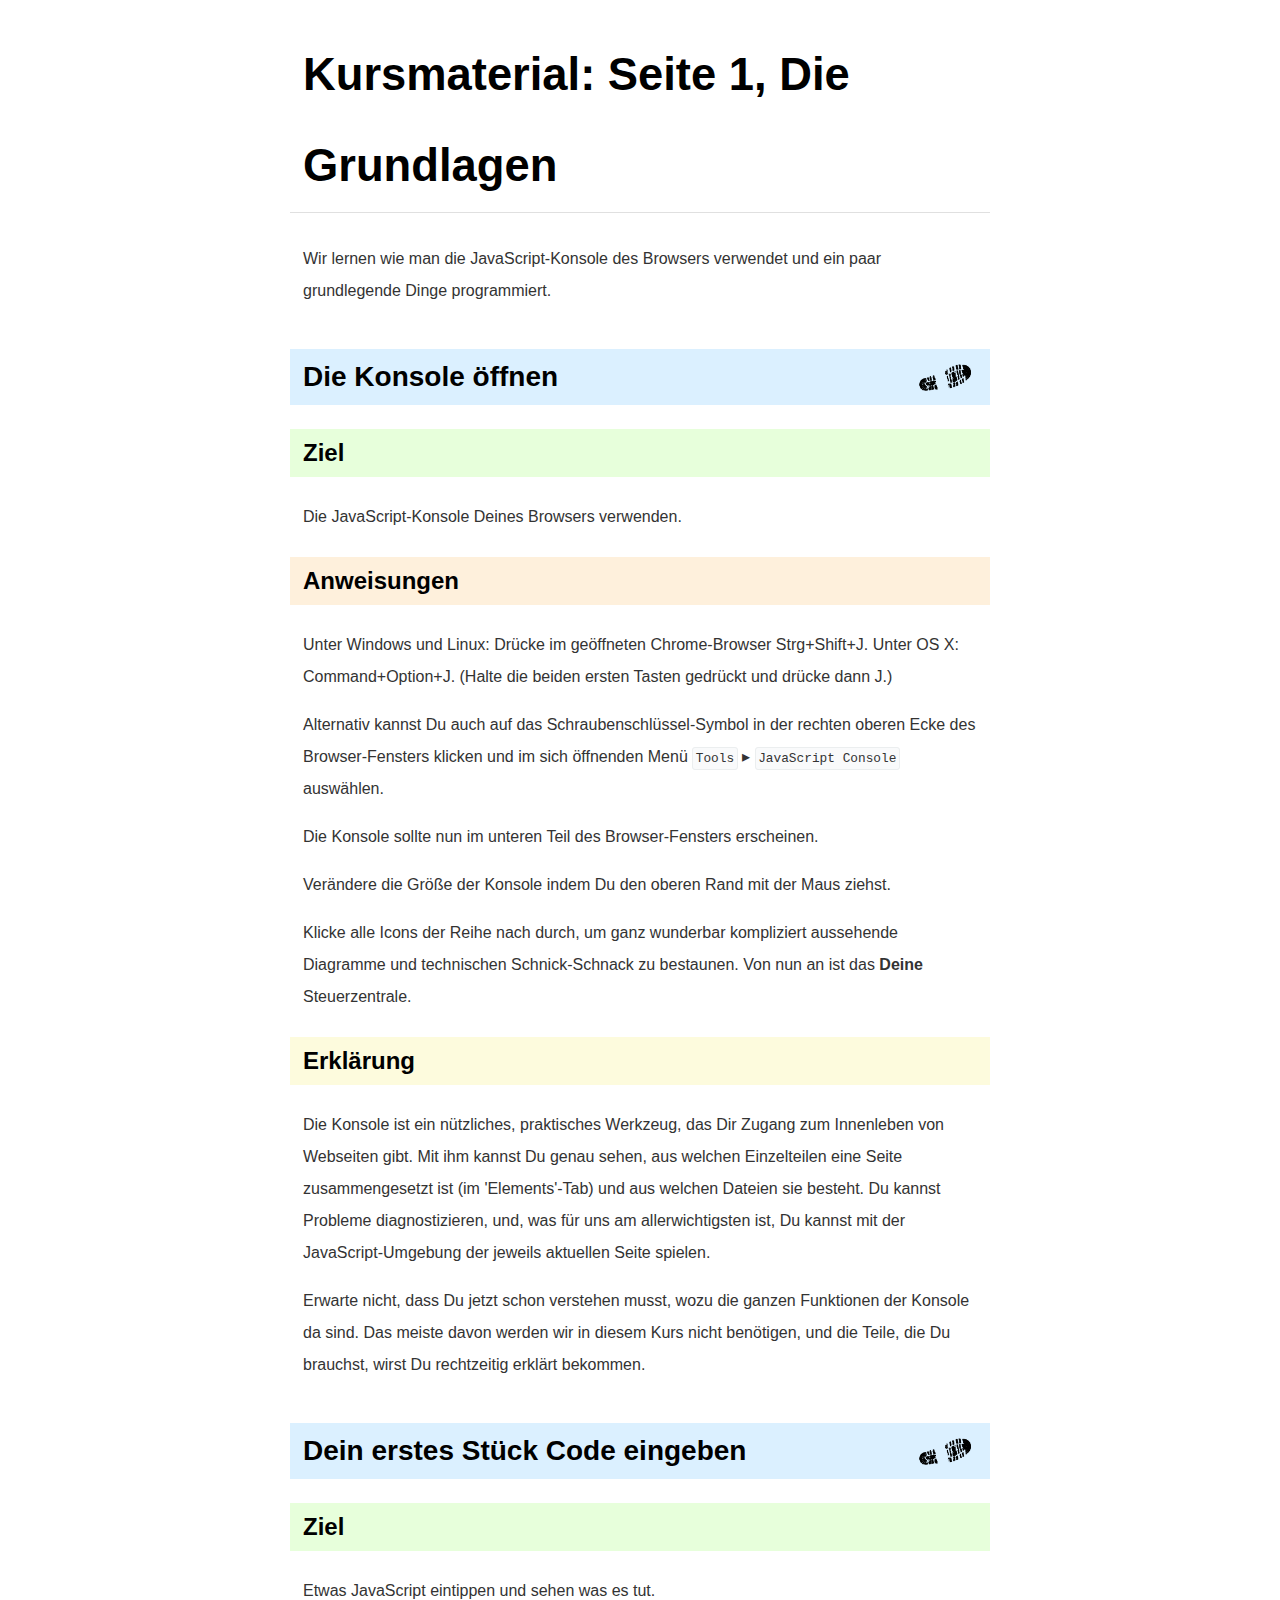
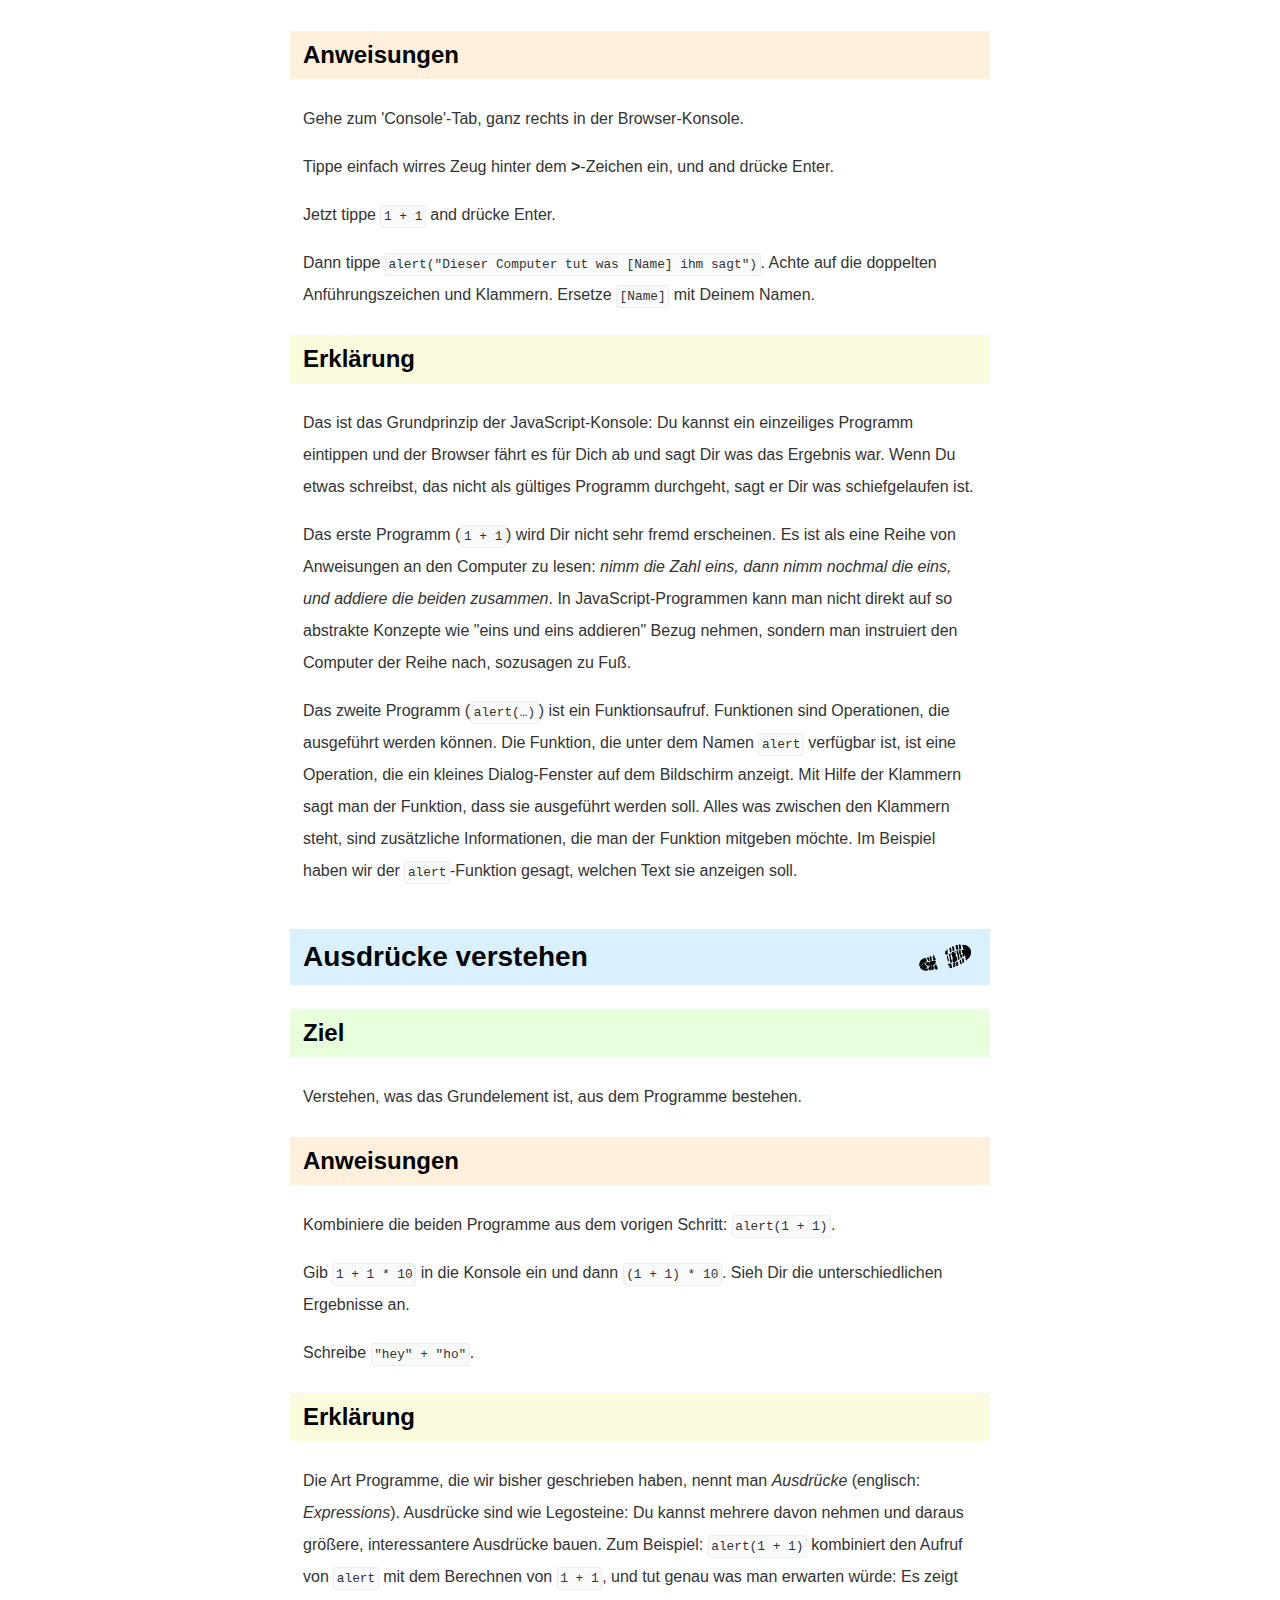
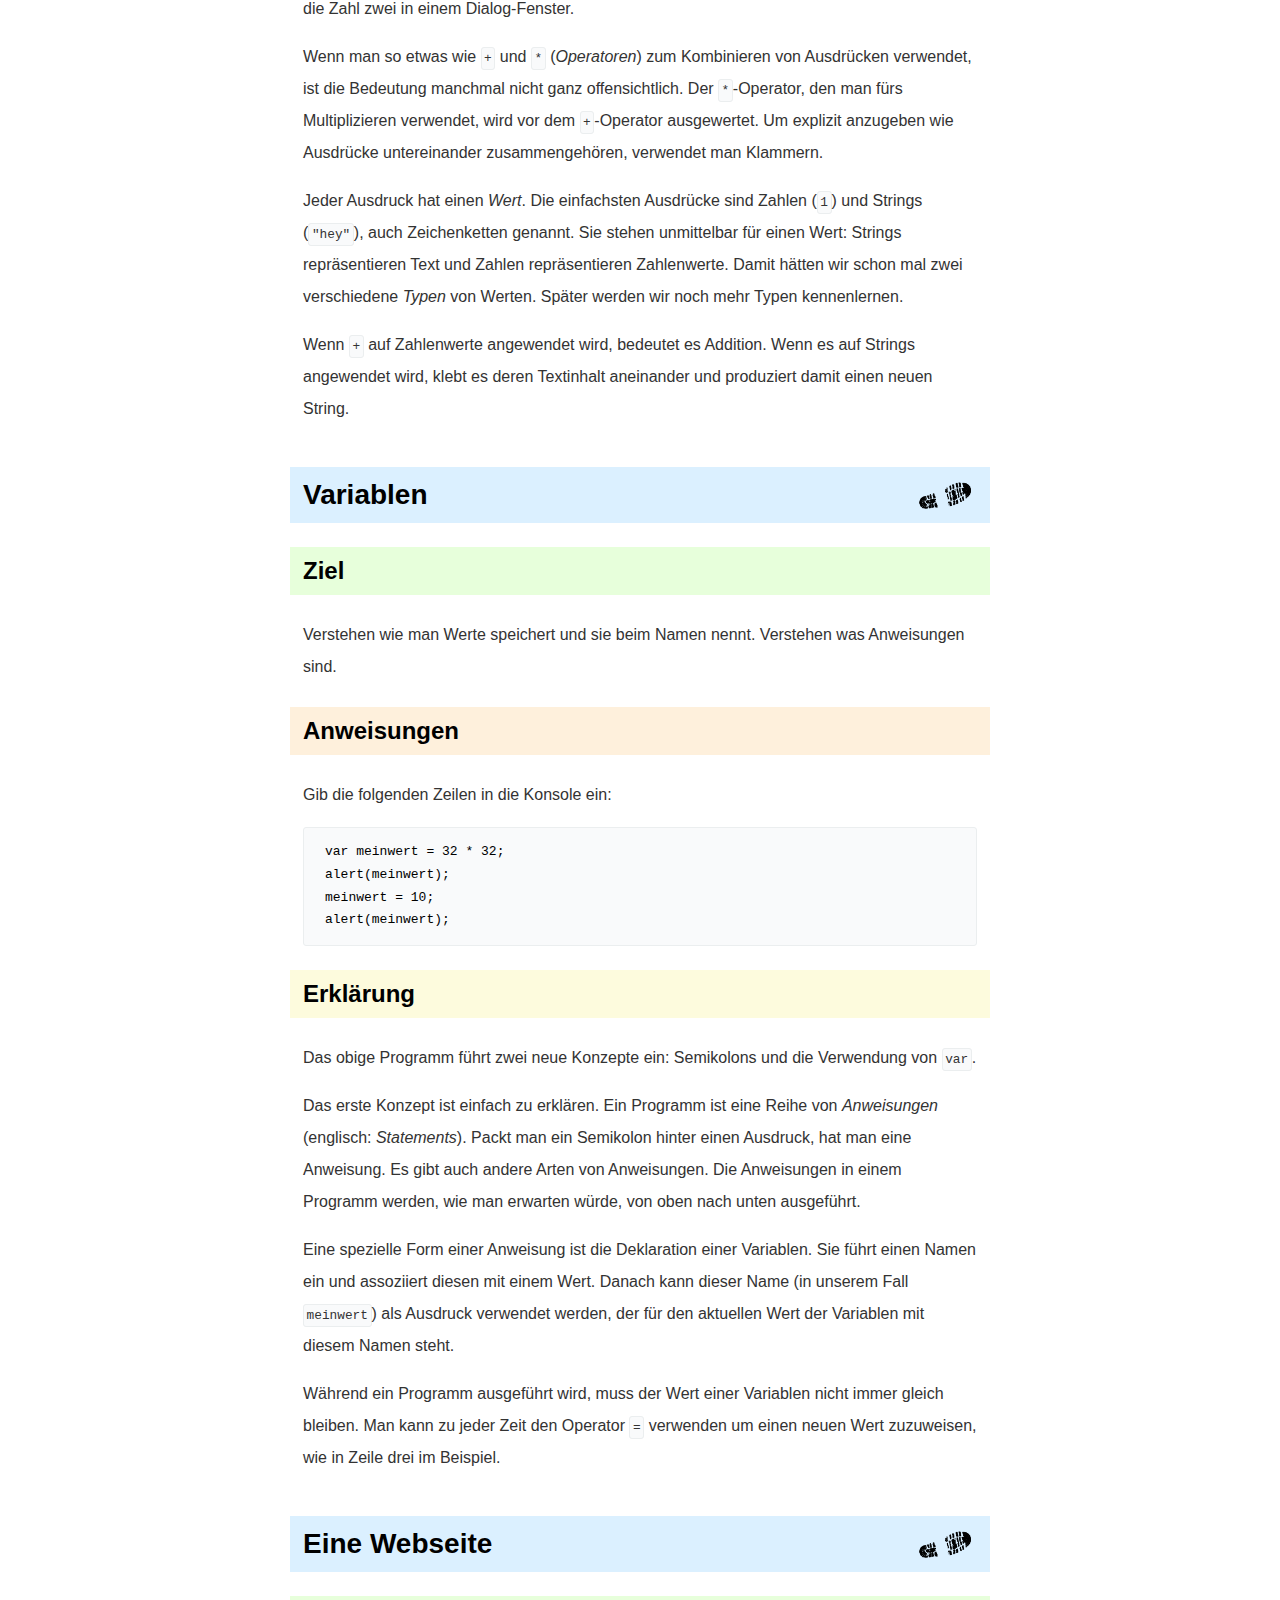
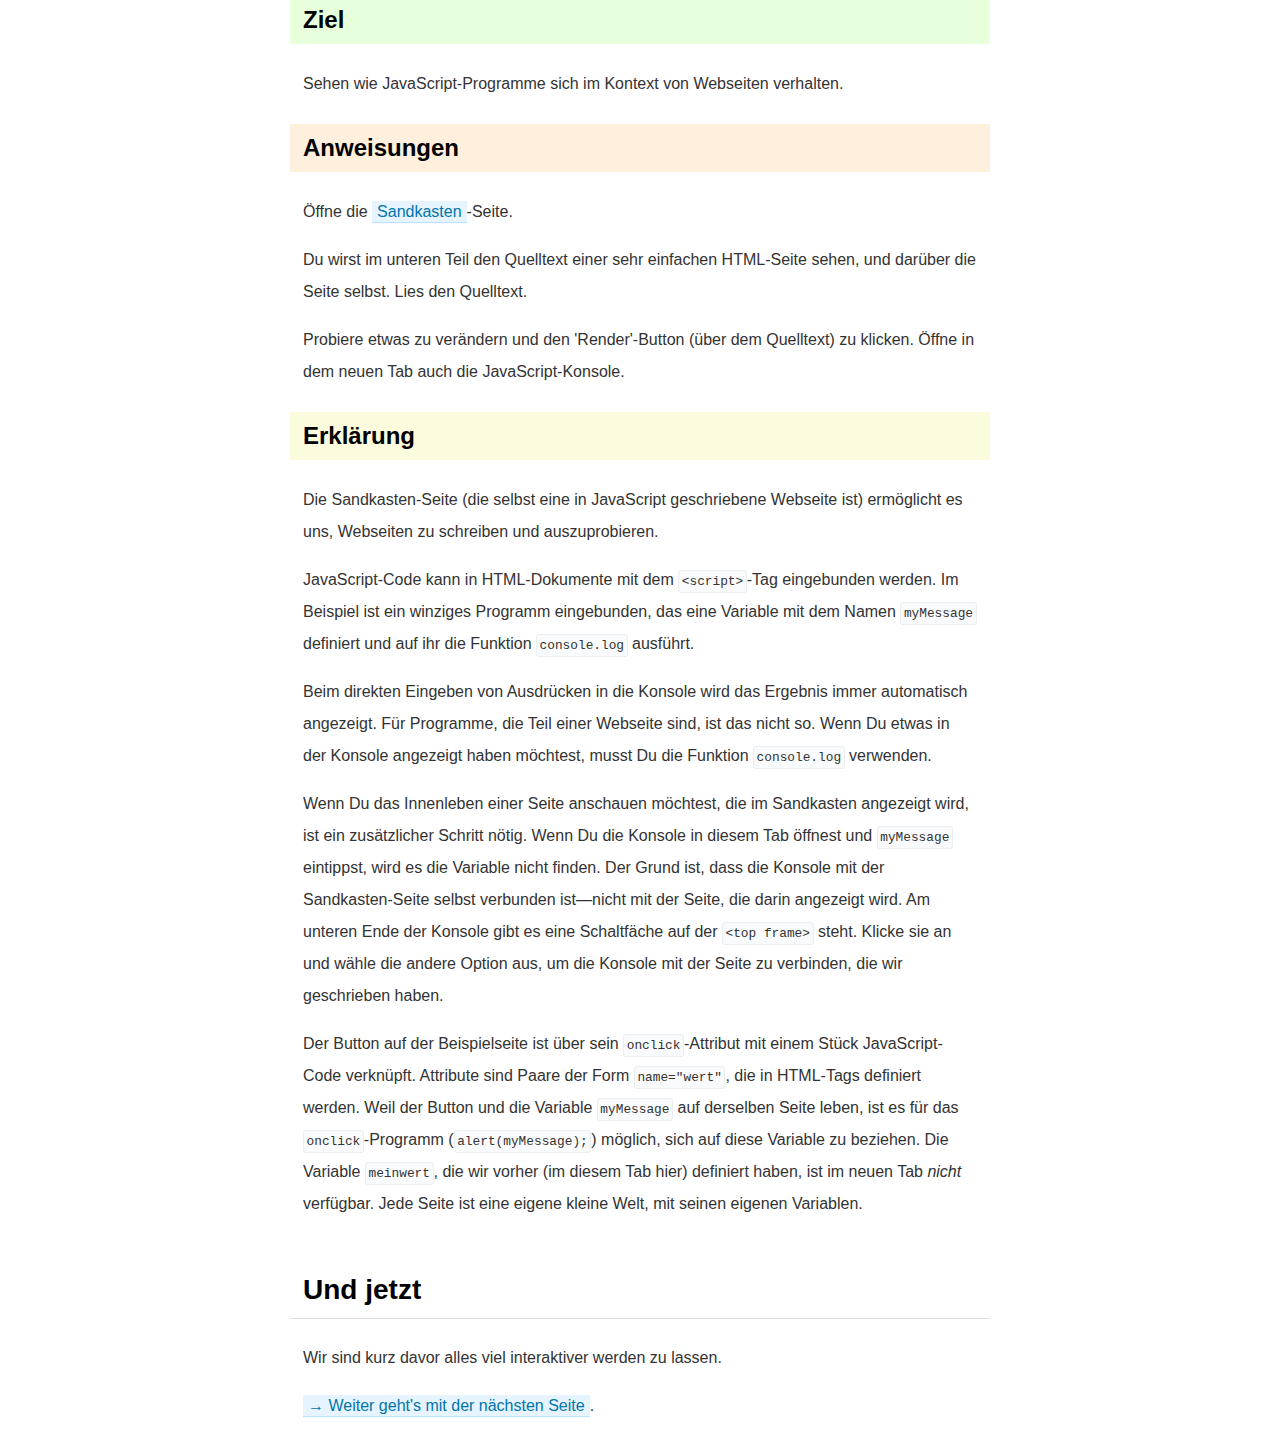
<file: docs/js-0/page1_de.html>
<!doctype html>

<head>
  <title>Kursmaterial — Seite 1</title>
  <link rel=stylesheet href="http://fonts.googleapis.com/css?family=Averia+Serif+Libre:300,400">
  <link rel=stylesheet href=style.css>
  <meta http-equiv=Content-Type content="text/html; charset=utf-8">
</head>

<h1>Kursmaterial: Seite 1, Die Grundlagen</h1>

<p>Wir lernen wie man die JavaScript-Konsole des Browsers verwendet
  und ein paar grundlegende Dinge programmiert.</p>


<h2 class=step>Die Konsole öffnen</h2>

<h3 class=goal>Ziel</h3>

<p>Die JavaScript-Konsole Deines Browsers verwenden.</p>

<h3 class=inst>Anweisungen</h3>

<p>Unter Windows und Linux: Drücke im geöffneten Chrome-Browser Strg+Shift+J.
  Unter OS X: Command+Option+J. (Halte die beiden ersten Tasten
  gedrückt und drücke dann J.)</p>

<p>Alternativ kannst Du auch auf das Schraubenschlüssel-Symbol in der
  rechten oberen Ecke des Browser-Fensters klicken und im sich öffnenden
  Menü <code>Tools</code> ▸ <code>JavaScript Console</code> auswählen.</p>

<p>Die Konsole sollte nun im unteren Teil des Browser-Fensters erscheinen.</p>

<p>Verändere die Größe der Konsole indem Du den oberen Rand mit der Maus ziehst.</p>

<p>Klicke alle Icons der Reihe nach durch, um ganz wunderbar kompliziert
  aussehende Diagramme und technischen Schnick-Schnack zu bestaunen.
  Von nun an ist das <strong>Deine</strong> Steuerzentrale.</p>

<h3 class=ex>Erklärung</h3>

<p>Die Konsole ist ein nützliches, praktisches Werkzeug, das Dir Zugang
  zum Innenleben von Webseiten gibt. Mit ihm kannst Du genau sehen, aus
  welchen Einzelteilen eine Seite zusammengesetzt ist (im 'Elements'-Tab)
  und aus welchen Dateien sie besteht. Du kannst Probleme diagnostizieren,
  und, was für uns am allerwichtigsten ist, Du kannst mit der
  JavaScript-Umgebung der jeweils aktuellen Seite spielen.</p>

<p>Erwarte nicht, dass Du jetzt schon verstehen musst, wozu die
  ganzen Funktionen der Konsole da sind. Das meiste davon werden
  wir in diesem Kurs nicht benötigen, und die Teile, die Du brauchst,
  wirst Du rechtzeitig erklärt bekommen.</p>

<h2 class=step>Dein erstes Stück Code eingeben</h2>

<h3 class=goal>Ziel</h3>

<p>Etwas JavaScript eintippen und sehen was es tut.</p>

<h3 class=inst>Anweisungen</h3>

<p>Gehe zum 'Console'-Tab, ganz rechts in der Browser-Konsole.</p>

<p>Tippe einfach wirres Zeug hinter dem <strong>></strong>-Zeichen ein,
  und and drücke Enter.</p>

<p>Jetzt tippe <code>1 + 1</code> and drücke Enter.</p>

<p>Dann tippe <code>alert("Dieser Computer tut was [Name] ihm sagt")</code>.
  Achte auf die doppelten Anführungszeichen und Klammern.
  Ersetze <code>[Name]</code> mit Deinem Namen.</p>

<h3 class=ex>Erklärung</h3>

<p>Das ist das Grundprinzip der JavaScript-Konsole: Du kannst ein
  einzeiliges Programm eintippen und der Browser fährt es für Dich
  ab und sagt Dir was das Ergebnis war. Wenn Du etwas schreibst,
  das nicht als gültiges Programm durchgeht, sagt er Dir was
  schiefgelaufen ist.</p>

<p>Das erste Programm (<code>1 + 1</code>) wird Dir nicht sehr fremd
  erscheinen. Es ist als eine Reihe von Anweisungen an den
  Computer zu lesen: <em>nimm die Zahl eins, dann nimm nochmal die eins,
  und addiere die beiden zusammen</em>. In JavaScript-Programmen
  kann man nicht direkt auf so abstrakte Konzepte wie "eins und eins
  addieren" Bezug nehmen, sondern man instruiert den Computer
  der Reihe nach, sozusagen zu Fuß.</p>

<p>Das zweite Programm (<code>alert(…)</code>) ist ein Funktionsaufruf.
  Funktionen sind Operationen, die ausgeführt werden können.
  Die Funktion, die unter dem Namen <code>alert</code> verfügbar ist,
  ist eine Operation, die ein kleines Dialog-Fenster auf dem Bildschirm
  anzeigt. Mit Hilfe der Klammern sagt man der Funktion, dass sie ausgeführt
  werden soll. Alles was zwischen den Klammern steht, sind zusätzliche
  Informationen, die man der Funktion mitgeben möchte. Im Beispiel haben
  wir der <code>alert</code>-Funktion gesagt, welchen Text sie anzeigen
  soll.</p>


<h2 class=step>Ausdrücke verstehen</h2>

<h3 class=goal>Ziel</h3>

<p>Verstehen, was das Grundelement ist, aus dem Programme bestehen.</p>

<h3 class=inst>Anweisungen</h3>

<p>Kombiniere die beiden Programme aus dem vorigen Schritt: <code>alert(1 + 1)</code>.</p>

<p>Gib <code>1 + 1 * 10</code> in die Konsole ein und dann <code>(1 + 1) * 10</code>.
Sieh Dir die unterschiedlichen Ergebnisse an.</p>

<p>Schreibe <code>"hey" + "ho"</code>.</p>

<h3 class=ex>Erklärung</h3>

<p>Die Art Programme, die wir bisher geschrieben haben, nennt man
  <em>Ausdrücke</em> (englisch: <em>Expressions</em>).
  Ausdrücke sind wie Legosteine: Du kannst mehrere
  davon nehmen und daraus größere, interessantere Ausdrücke bauen.
  Zum Beispiel: <code>alert(1 + 1)</code> kombiniert den Aufruf von
  <code>alert</code> mit dem Berechnen von <code>1 + 1</code>, und tut
  genau was man erwarten würde: Es zeigt die Zahl zwei in einem
  Dialog-Fenster.</p>

<p>Wenn man so etwas wie <code>+</code> und <code>*</code>
  (<em>Operatoren</em>) zum Kombinieren von Ausdrücken verwendet,
  ist die Bedeutung manchmal nicht ganz offensichtlich. Der
  <code>*</code>-Operator, den man fürs Multiplizieren verwendet,
  wird vor dem <code>+</code>-Operator ausgewertet. Um explizit
  anzugeben wie Ausdrücke untereinander zusammengehören, verwendet
  man Klammern.</p>

<p>Jeder Ausdruck hat einen <em>Wert</em>. Die einfachsten Ausdrücke
  sind Zahlen (<code>1</code>) und Strings (<code>"hey"</code>), auch
  Zeichenketten genannt. Sie stehen unmittelbar für einen Wert:
  Strings repräsentieren Text und Zahlen repräsentieren Zahlenwerte.
  Damit hätten wir schon mal zwei verschiedene <em>Typen</em> von
  Werten. Später werden wir noch mehr Typen kennenlernen.</p>

<p>Wenn <code>+</code> auf Zahlenwerte angewendet wird, bedeutet
  es Addition. Wenn es auf Strings angewendet wird, klebt es deren
  Textinhalt aneinander und produziert damit einen neuen String.</p>


<h2 class=step>Variablen</h2>

<h3 class=goal>Ziel</h3>

<p>Verstehen wie man Werte speichert und sie beim Namen nennt.
  Verstehen was Anweisungen sind.</p>

<h3 class=inst>Anweisungen</h3>

<p>Gib die folgenden Zeilen in die Konsole ein:</p>

<pre>var meinwert = 32 * 32;
alert(meinwert);
meinwert = 10;
alert(meinwert);</pre>

<h3 class=ex>Erklärung</h3>

<p>Das obige Programm führt zwei neue Konzepte ein: Semikolons und
  die Verwendung von <code>var</code>.</p>

<p>Das erste Konzept ist einfach zu erklären. Ein Programm ist eine
  Reihe von <em>Anweisungen</em> (englisch: <em>Statements</em>).
  Packt man ein Semikolon hinter einen Ausdruck, hat man eine Anweisung.
  Es gibt auch andere Arten von Anweisungen. Die Anweisungen in einem
  Programm werden, wie man erwarten würde, von oben nach unten
  ausgeführt.</p>

<p>Eine spezielle Form einer Anweisung ist die Deklaration einer
  Variablen. Sie führt einen Namen ein und assoziiert diesen mit
  einem Wert. Danach kann dieser Name (in unserem Fall
  <code>meinwert</code>) als Ausdruck verwendet werden, der
  für den aktuellen Wert der Variablen mit diesem Namen steht.</p>

<p>Während ein Programm ausgeführt wird, muss der Wert einer
  Variablen nicht immer gleich bleiben. Man kann zu jeder Zeit den
  Operator <code>=</code> verwenden um einen neuen Wert zuzuweisen,
  wie in Zeile drei im Beispiel.</p>


<h2 class=step>Eine Webseite</h2>

<h3 class=goal>Ziel</h3>

<p>Sehen wie JavaScript-Programme sich im Kontext von Webseiten
  verhalten.</p>

<h3 class=inst>Anweisungen</h3>

<p>Öffne die <a href="sandbox/#basic_de.html" target="_blank">Sandkasten</a>-Seite.</p>

<p>Du wirst im unteren Teil den Quelltext einer sehr einfachen
  HTML-Seite sehen, und darüber die Seite selbst. Lies den Quelltext.</p>

<p>Probiere etwas zu verändern und den 'Render'-Button (über dem
  Quelltext) zu klicken. Öffne in dem neuen Tab auch die
  JavaScript-Konsole.</p>

<h3 class=ex>Erklärung</h3>

<p>Die Sandkasten-Seite (die selbst eine in JavaScript geschriebene
  Webseite ist) ermöglicht es uns, Webseiten zu schreiben und
  auszuprobieren.</p>

<p>JavaScript-Code kann in HTML-Dokumente mit dem
  <code>&lt;script></code>-Tag eingebunden werden. Im Beispiel ist
  ein winziges Programm eingebunden, das eine Variable mit dem Namen
  <code>myMessage</code> definiert und auf ihr die Funktion
  <code>console.log</code> ausführt.</p>

<p>Beim direkten Eingeben von Ausdrücken in die Konsole wird das
  Ergebnis immer automatisch angezeigt. Für Programme, die Teil einer
  Webseite sind, ist das nicht so. Wenn Du etwas in der Konsole
  angezeigt haben möchtest, musst Du die Funktion
  <code>console.log</code> verwenden.</p>

<p>Wenn Du das Innenleben einer Seite anschauen möchtest, die im
  Sandkasten angezeigt wird, ist ein zusätzlicher Schritt nötig.
  Wenn Du die Konsole in diesem Tab öffnest und <code>myMessage</code>
  eintippst, wird es die Variable nicht finden. Der Grund ist, dass
  die Konsole mit der Sandkasten-Seite selbst verbunden ist—nicht
  mit der Seite, die darin angezeigt wird. Am unteren Ende der Konsole
  gibt es eine Schaltfäche auf der <code>&lt;top frame></code> steht.
  Klicke sie an und wähle die andere Option aus, um die Konsole mit der
  Seite zu verbinden, die wir geschrieben haben.</p>

<p>Der Button auf der Beispielseite ist über sein
  <code>onclick</code>-Attribut mit einem Stück JavaScript-Code
  verknüpft. Attribute sind Paare der Form <code>name="wert"</code>,
  die in HTML-Tags definiert werden.
  Weil der Button und die Variable <code>myMessage</code> auf
  derselben Seite leben, ist es für das <code>onclick</code>-Programm
  (<code>alert(myMessage);</code>) möglich, sich auf diese Variable
  zu beziehen.
  Die Variable <code>meinwert</code>, die wir vorher (im diesem Tab
  hier) definiert haben, ist im neuen Tab <em>nicht</em> verfügbar.
  Jede Seite ist eine eigene kleine Welt, mit seinen eigenen
  Variablen.</p>

<h2>Und jetzt</h2>

<p>Wir sind kurz davor alles viel interaktiver werden zu lassen.</p>

<p><a href="page2_de.html">→ Weiter geht's mit der nächsten Seite</a>.</p>
</file>
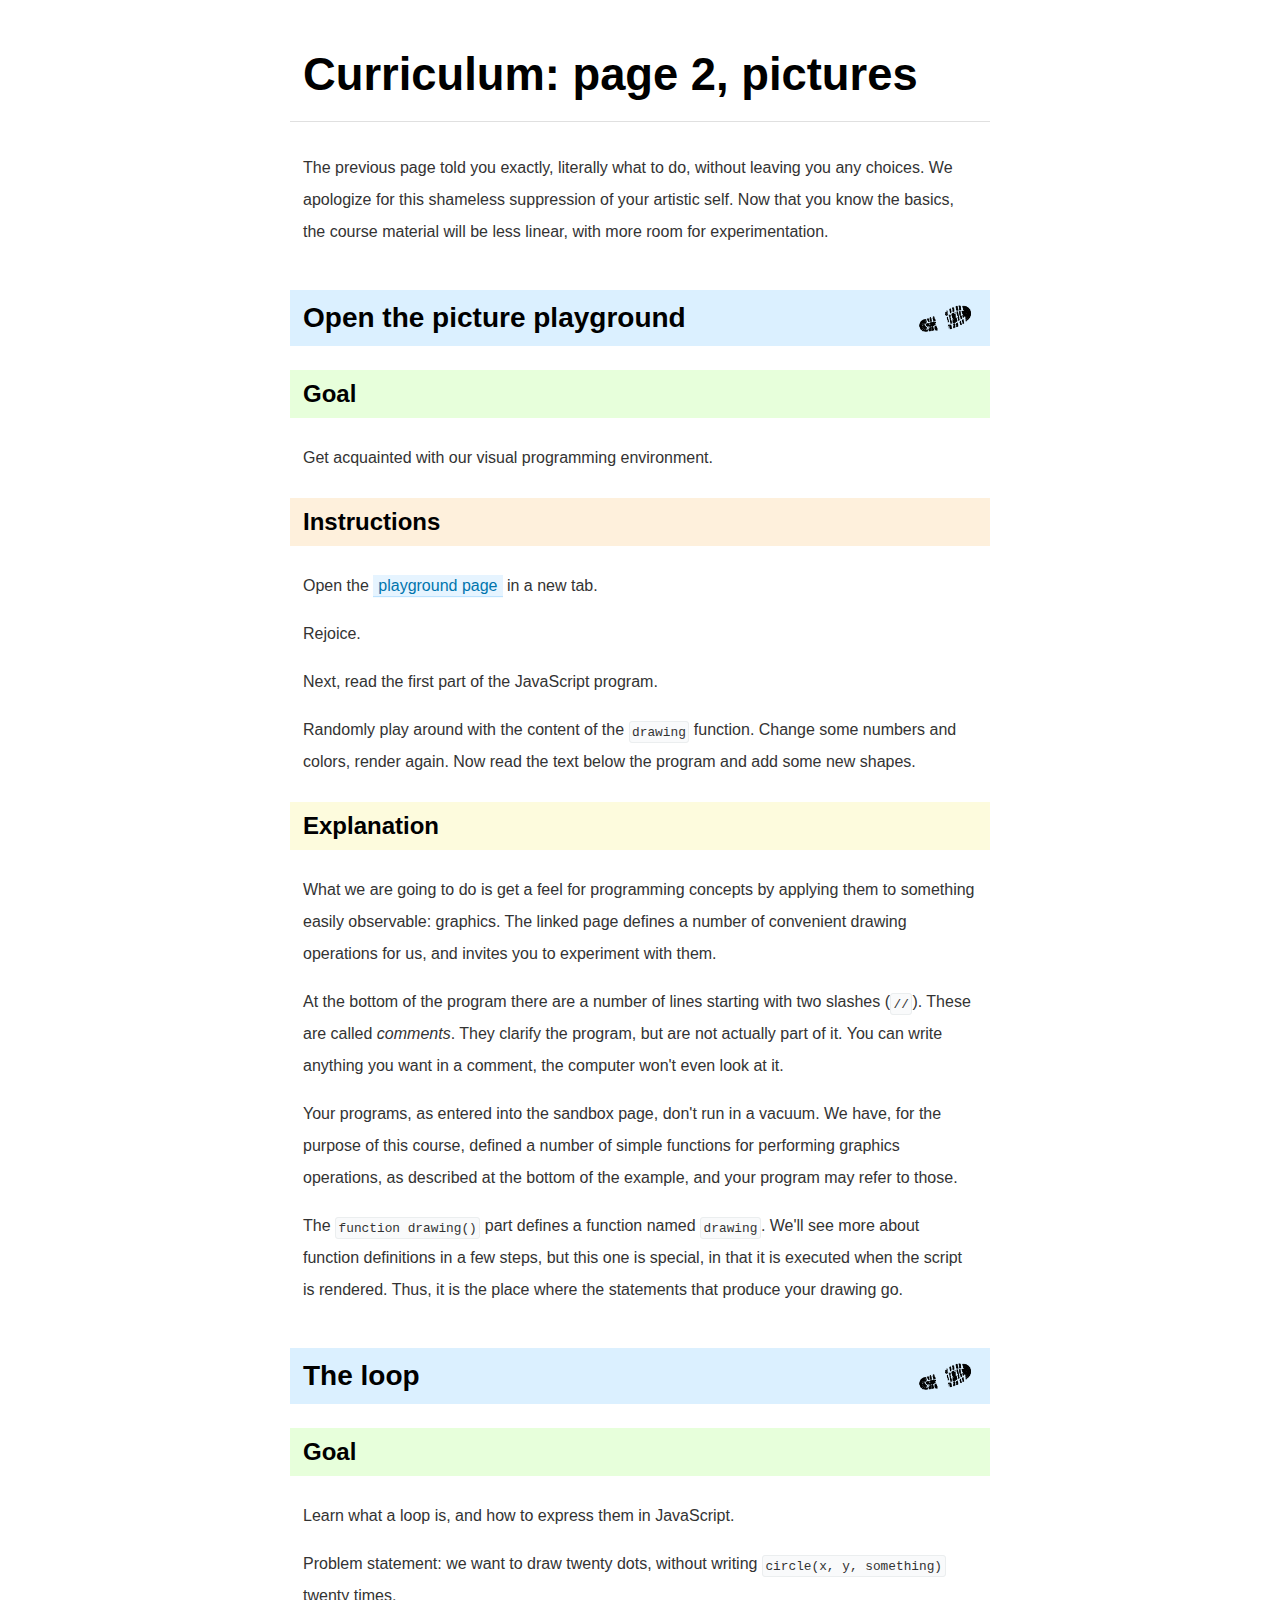
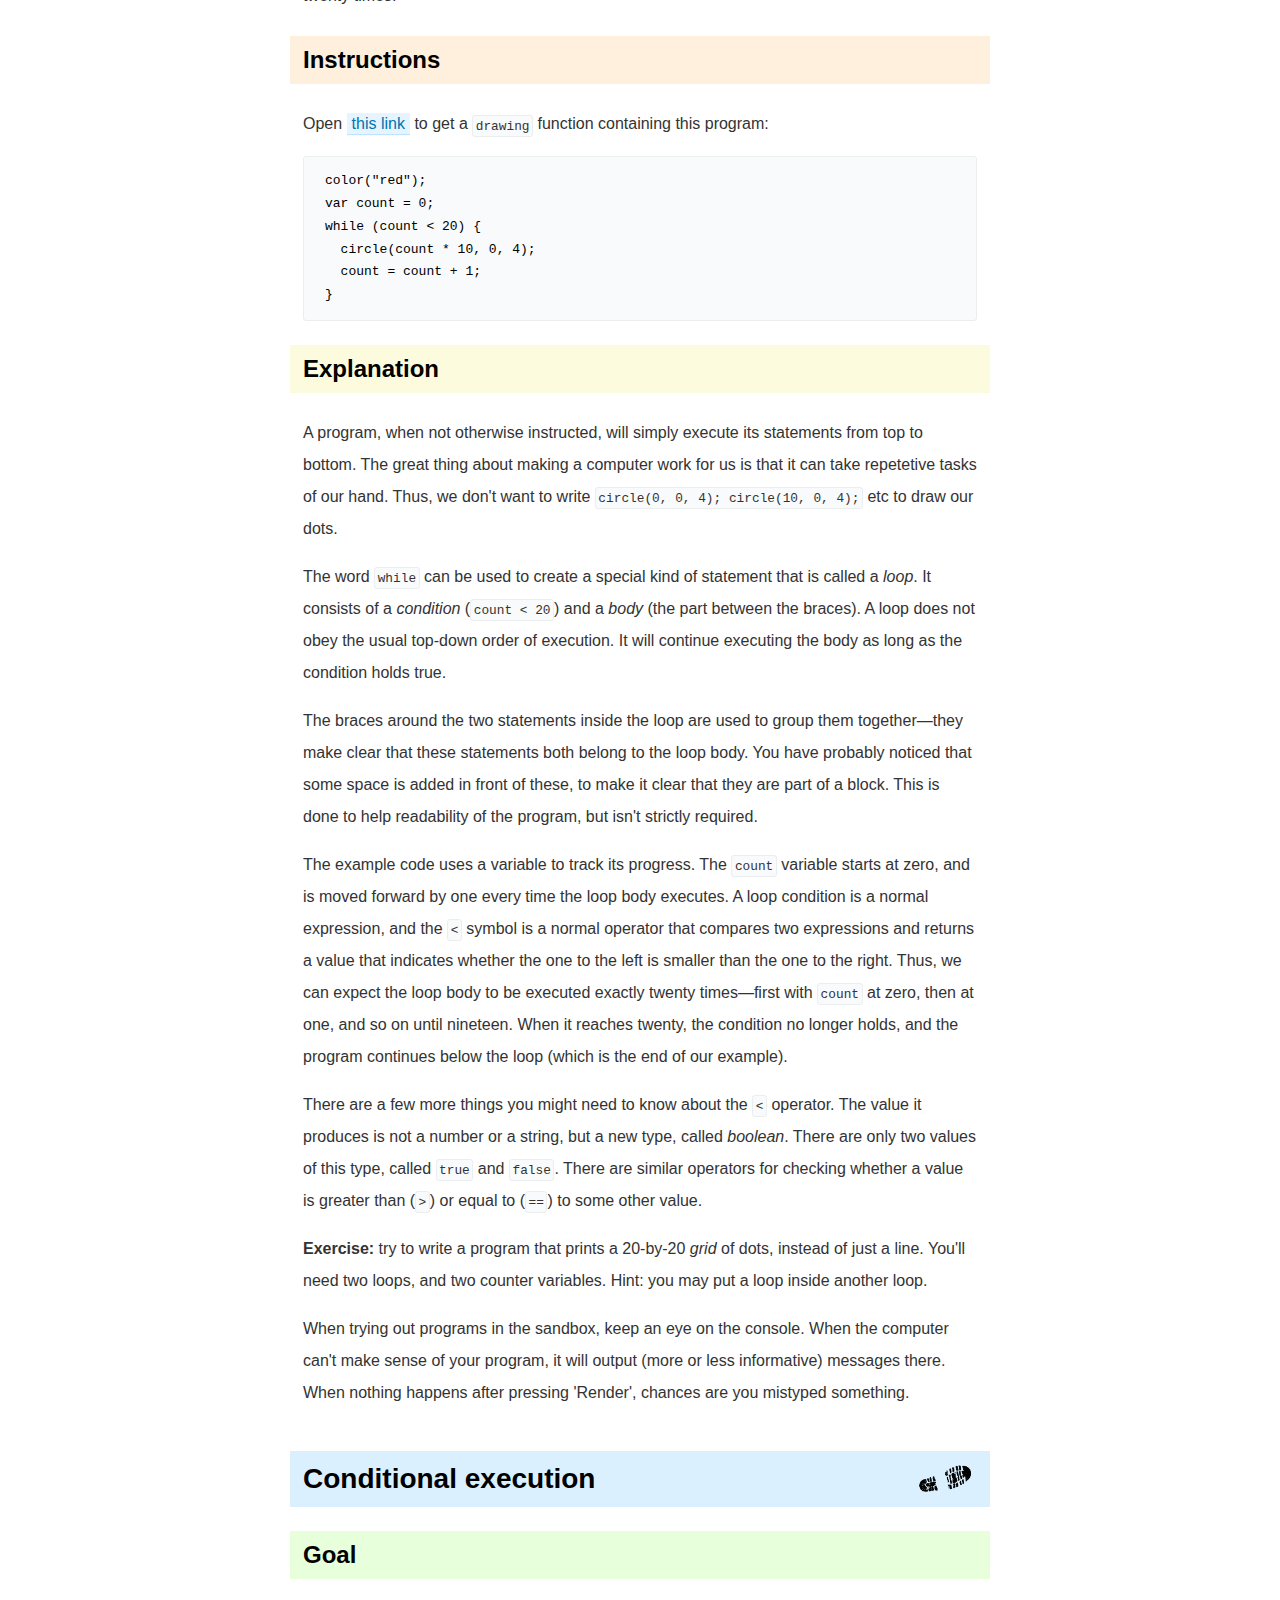
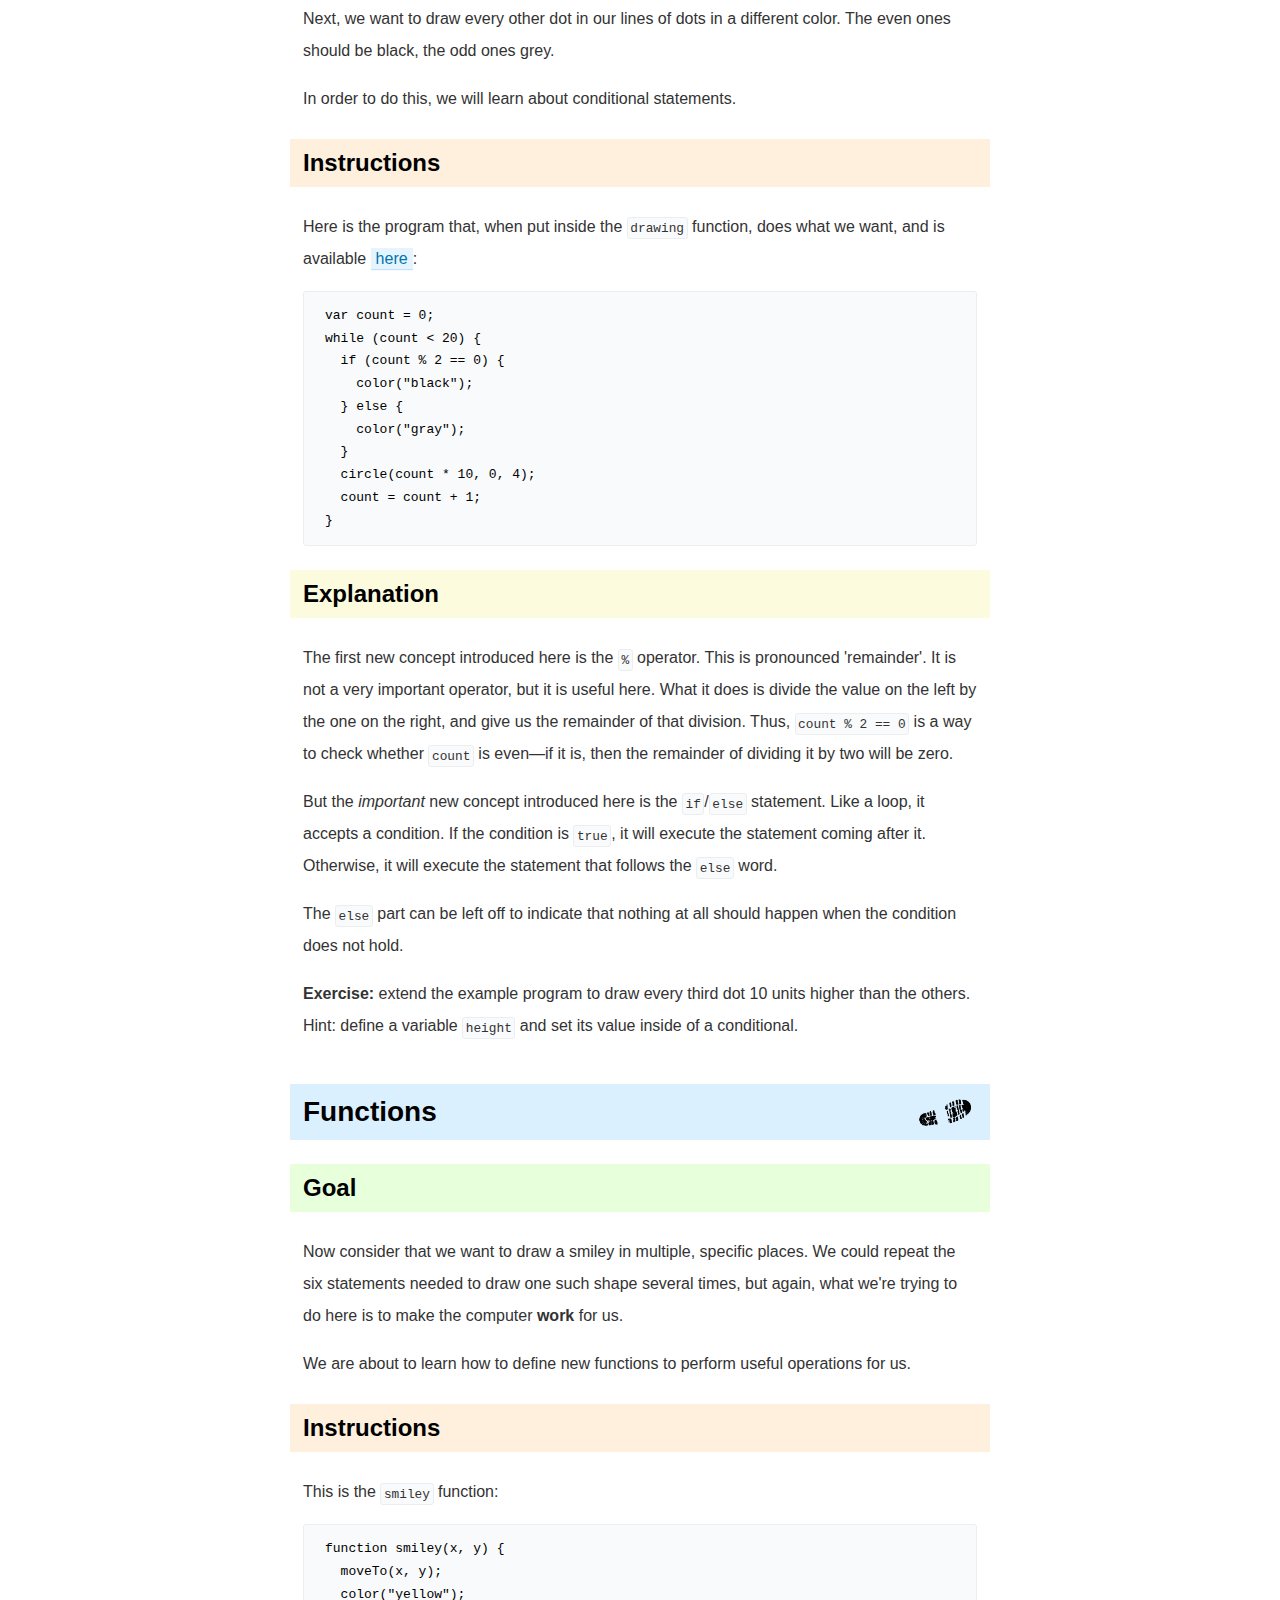
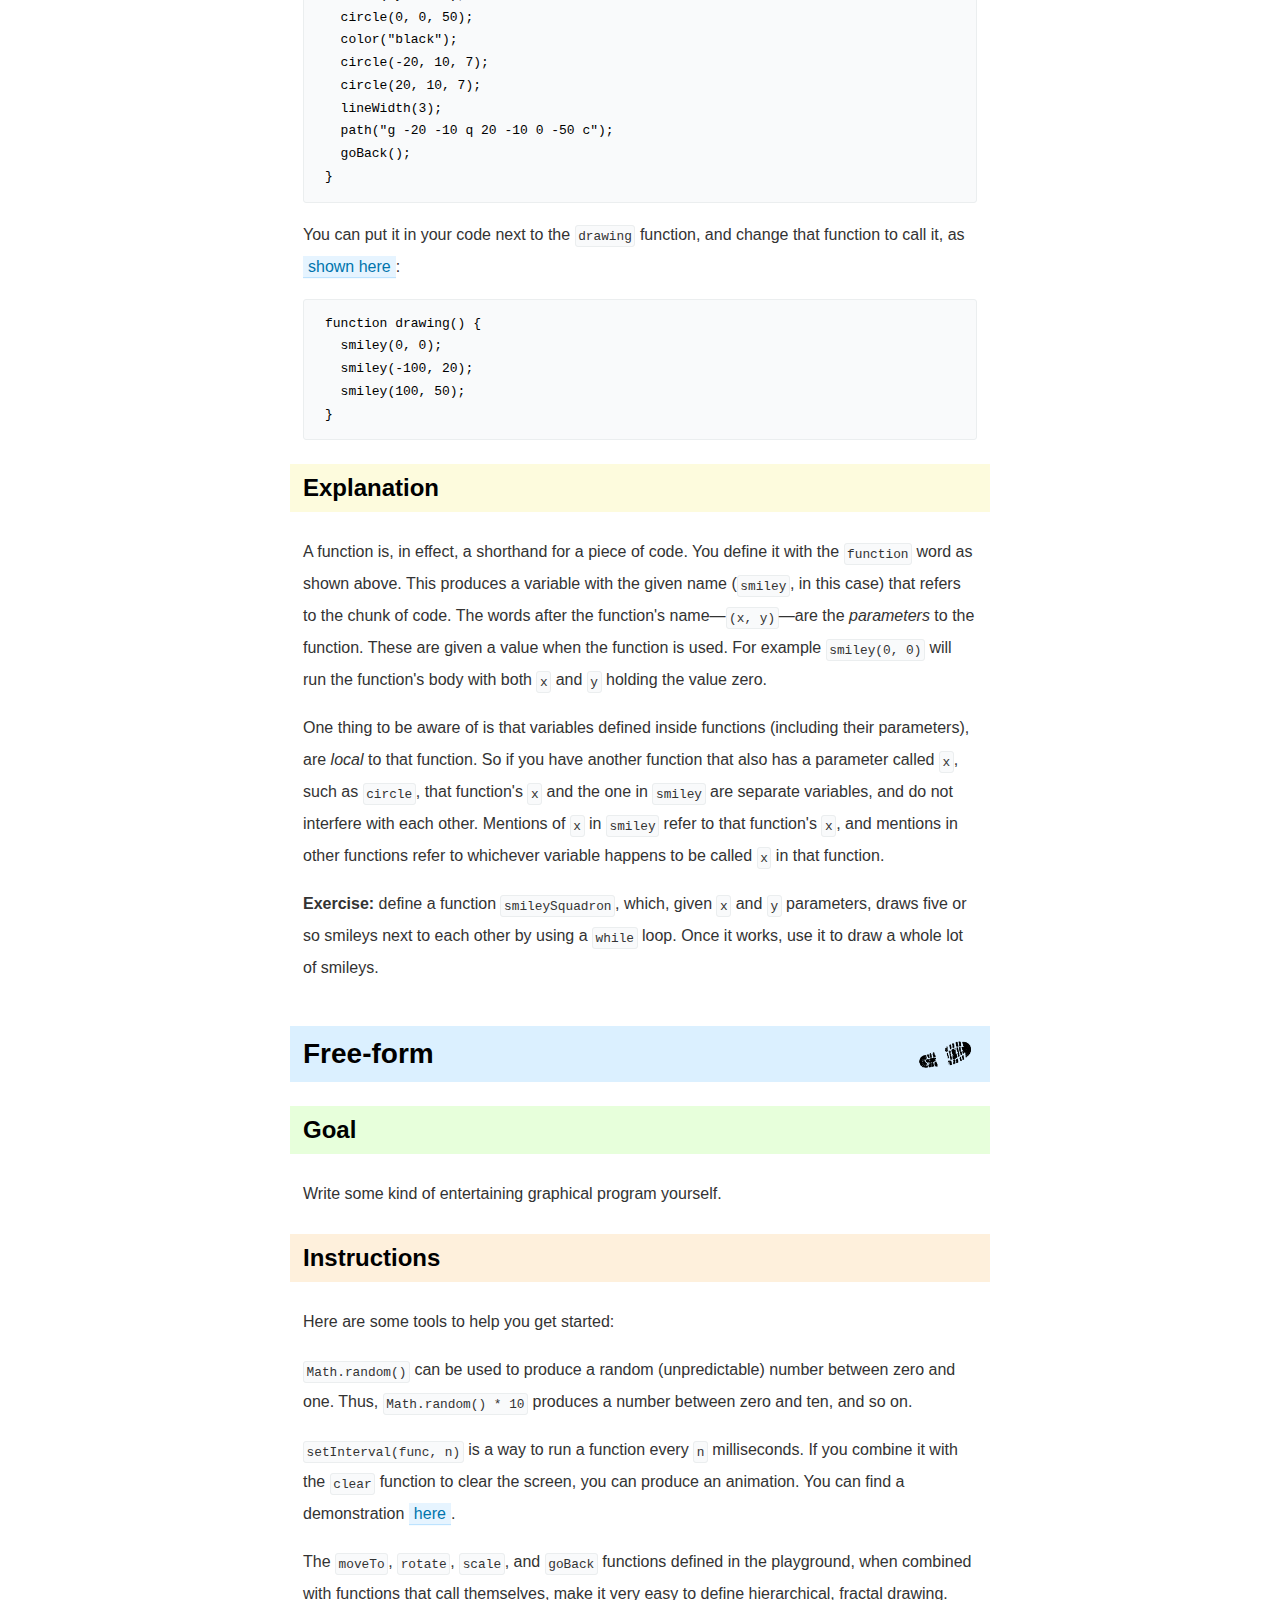
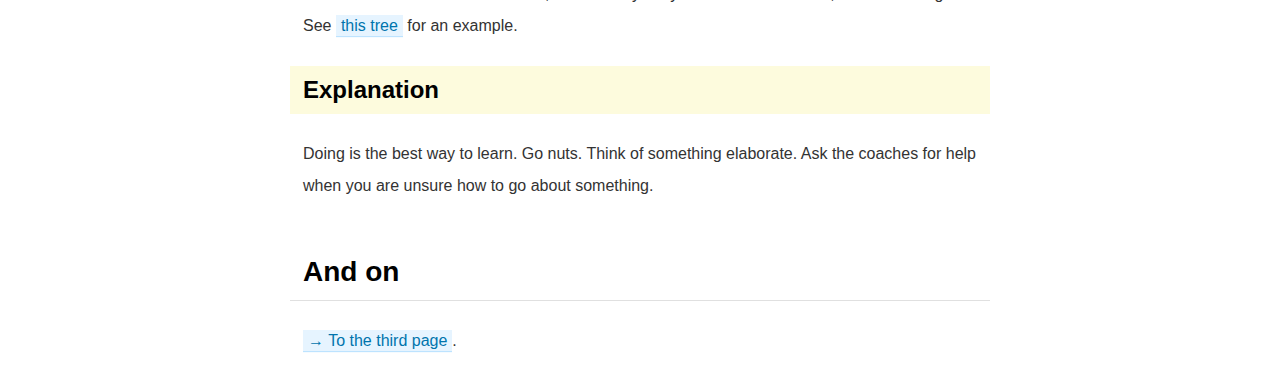
<file: docs/js-0/page2.html>
<!doctype html>

<head>
  <title>Curriculum — page 2</title>
  <link rel=stylesheet href="http://fonts.googleapis.com/css?family=Averia+Serif+Libre:300,400">
  <link rel=stylesheet href=style.css>
  <meta http-equiv=Content-Type content="text/html; charset=utf-8">
</head>

<h1>Curriculum: page 2, pictures</h1>

<p>The previous page told you exactly, literally what to do, without
leaving you any choices. We apologize for this shameless suppression
of your artistic self. Now that you know the basics, the course
material will be less linear, with more room for experimentation.</p>

<h2 class=step>Open the picture playground</h2>

<h3 class=goal>Goal</h3>

<p>Get acquainted with our visual programming environment.</p>

<h3 class=inst>Instructions</h3>

<p>Open the <a href="sandbox/#drawing.js" target=_blank>playground
page</a> in a new tab.</p>

<p>Rejoice.</p>

<p>Next, read the first part of the JavaScript program.</p>

<p>Randomly play around with the content of the <code>drawing</code>
function. Change some numbers and colors, render again. Now read the
text below the program and add some new shapes.</p>

<h3 class=ex>Explanation</h3>

<p>What we are going to do is get a feel for programming concepts by
applying them to something easily observable: graphics. The linked
page defines a number of convenient drawing operations for us, and
invites you to experiment with them.</p>

<p>At the bottom of the program there are a number of lines starting
with two slashes (<code>//</code>). These are
called <em>comments</em>. They clarify the program, but are not
actually part of it. You can write anything you want in a comment, the
computer won't even look at it.</p>

<p>Your programs, as entered into the sandbox page, don't run in a
vacuum. We have, for the purpose of this course, defined a number of
simple functions for performing graphics operations, as described at
the bottom of the example, and your program may refer to those.</p>

<p>The <code>function drawing()</code> part defines a function
named <code>drawing</code>. We'll see more about function definitions
in a few steps, but this one is special, in that it is executed when
the script is rendered. Thus, it is the place where the statements
that produce your drawing go.</p>


<h2 class=step>The loop</h2>

<h3 class=goal>Goal</h3>

<p>Learn what a loop is, and how to express them in JavaScript.</p>

<p>Problem statement: we want to draw twenty dots, without
writing <code>circle(x, y, something)</code> twenty times.</p>

<h3 class=inst>Instructions</h3>

<p>Open <a href="sandbox/#drawing_loop.js" target=_blank>this link</a>
to get a <code>drawing</code> function containing this program:</p>

<pre>color("red");
var count = 0;
while (count < 20) {
  circle(count * 10, 0, 4);
  count = count + 1;
}</pre>

<h3 class=ex>Explanation</h3>

<p>A program, when not otherwise instructed, will simply execute its
statements from top to bottom. The great thing about making a computer
work for us is that it can take repetetive tasks of our hand. Thus, we
don't want to write <code>circle(0, 0, 4); circle(10, 0, 4);</code> etc
to draw our dots.</p>

<p>The word <code>while</code> can be used to create a special kind of
statement that is called a <em>loop</em>. It consists of
a <em>condition</em> (<code>count &lt; 20</code>) and a <em>body</em>
(the part between the braces). A loop does not obey the usual top-down
order of execution. It will continue executing the body as long as the
condition holds true.</p>

<p>The braces around the two statements inside the loop are used to
group them together—they make clear that these statements both belong
to the loop body. You have probably noticed that some space is added
in front of these, to make it clear that they are part of a block.
This is done to help readability of the program, but isn't
strictly required.</p>

<p>The example code uses a variable to track its progress.
The <code>count</code> variable starts at zero, and is moved forward
by one every time the loop body executes. A loop condition is a
normal expression, and the <code>&lt;</code> symbol is a normal
operator that compares two expressions and returns a value that
indicates whether the one to the left is smaller than the one to the
right. Thus, we can expect the loop body to be executed exactly twenty
times—first with <code>count</code> at zero, then at one, and so on
until nineteen. When it reaches twenty, the condition no longer holds,
and the program continues below the loop (which is the end of our
example).</p>

<p>There are a few more things you might need to know about
the <code>&lt;</code> operator. The value it produces is not a number
or a string, but a new type, called <em>boolean</em>. There are only
two values of this type, called <code>true</code>
and <code>false</code>. There are similar operators for checking
whether a value is greater than (<code>></code>) or equal to
(<code>==</code>) to some other value.</p>

<p><strong>Exercise:</strong> try to write a program that prints a
20-by-20 <em>grid</em> of dots, instead of just a line. You'll need
two loops, and two counter variables. Hint: you may put a loop inside
another loop.</p>

<p>When trying out programs in the sandbox, keep an eye on the
console. When the computer can't make sense of your program, it will
output (more or less informative) messages there. When nothing happens
after pressing 'Render', chances are you mistyped something.</p>


<h2 class=step>Conditional execution</h2>

<h3 class=goal>Goal</h3>

<p>Next, we want to draw every other dot in our lines of dots in a
different color. The even ones should be black, the odd ones grey.</p>

<p>In order to do this, we will learn about conditional statements.</p>

<h3 class=inst>Instructions</h3>

<p>Here is the program that, when put inside the <code>drawing</code>
function, does what we want, and is
available <a href="sandbox/#drawing_if.js" target=_blank>here</a>:</p>

<pre>var count = 0;
while (count < 20) {
  if (count % 2 == 0) {
    color("black");
  } else {
    color("gray");
  }
  circle(count * 10, 0, 4);
  count = count + 1;
}</pre>

<h3 class=ex>Explanation</h3>

<p>The first new concept introduced here is the <code>%</code>
operator. This is pronounced 'remainder'. It is not a very important
operator, but it is useful here. What it does is divide the value on
the left by the one on the right, and give us the remainder of that
division. Thus, <code>count % 2 == 0</code> is a way to check
whether <code>count</code> is even—if it is, then the remainder of
dividing it by two will be zero.</p>

<p>But the <em>important</em> new concept introduced here is
the <code>if</code>/<code>else</code> statement. Like a loop, it
accepts a condition. If the condition is <code>true</code>, it will
execute the statement coming after it. Otherwise, it will execute the
statement that follows the <code>else</code> word.</p>

<p>The <code>else</code> part can be left off to indicate that nothing
at all should happen when the condition does not hold.</p>

<p><strong>Exercise:</strong> extend the example program to draw every
third dot 10 units higher than the others. Hint: define a
variable <code>height</code> and set its value inside of a
conditional.</p>


<h2 class=step>Functions</h2>

<h3 class=goal>Goal</h3>

<p>Now consider that we want to draw a smiley in multiple, specific
places. We could repeat the six statements needed to draw one such
shape several times, but again, what we're trying to do here is to
make the computer <strong>work</strong> for us.</p>

<p>We are about to learn how to define new functions to perform useful
operations for us.</p>

<h3 class=inst>Instructions</h3>

<p>This is the <code>smiley</code> function:</p>

<pre>function smiley(x, y) {
  moveTo(x, y);
  color("yellow");
  circle(0, 0, 50);
  color("black");
  circle(-20, 10, 7);
  circle(20, 10, 7);
  lineWidth(3);
  path("g -20 -10 q 20 -10 0 -50 c");
  goBack();
}</pre>

<p>You can put it in your code next to the <code>drawing</code>
function, and change that function to call it,
as <a href="sandbox/#drawing_function.js" target=_blank>shown
here</a>:</p>

<pre>function drawing() {
  smiley(0, 0);
  smiley(-100, 20);
  smiley(100, 50);
}</pre>

<h3 class=ex>Explanation</h3>

<p>A function is, in effect, a shorthand for a piece of code. You
define it with the <code>function</code> word as shown above. This
produces a variable with the given name (<code>smiley</code>, in this
case) that refers to the chunk of code. The words after the function's
name—<code>(x, y)</code>—are the <em>parameters</em> to the function.
These are given a value when the function is used. For
example <code>smiley(0, 0)</code> will run the function's body with
both <code>x</code> and <code>y</code> holding the value zero.</p>

<p>One thing to be aware of is that variables defined inside functions
(including their parameters), are <em>local</em> to that function. So
if you have another function that also has a parameter
called <code>x</code>, such as <code>circle</code>, that
function's <code>x</code> and the one in <code>smiley</code> are
separate variables, and do not interfere with each other. Mentions
of <code>x</code> in <code>smiley</code> refer to that
function's <code>x</code>, and mentions in other functions refer to
whichever variable happens to be called <code>x</code> in that
function.</p>

<p><strong>Exercise:</strong> define a
function <code>smileySquadron</code>, which, given <code>x</code>
and <code>y</code> parameters, draws five or so smileys next to each
other by using a <code>while</code> loop. Once it works, use it to
draw a whole lot of smileys.</p>


<h2 class=step>Free-form</h2>

<h3 class=goal>Goal</h3>

<p>Write some kind of entertaining graphical program yourself.</p>

<h3 class=inst>Instructions</h3>

<p>Here are some tools to help you get started:</p>

<p><code>Math.random()</code> can be used to produce a random
(unpredictable) number between zero and one. Thus, <code>Math.random()
* 10</code> produces a number between zero and ten, and so on.</p>

<p><code>setInterval(func, n)</code> is a way to run a function
every <code>n</code> milliseconds. If you combine it with
the <code>clear</code> function to clear the screen, you can produce
an animation. You can find a
demonstration <a href="sandbox/#drawing_animate.js"
target=_blank>here</a>.</p>

<p>The <code>moveTo</code>, <code>rotate</code>, <code>scale</code>,
and <code>goBack</code> functions defined in the playground, when
combined with functions that call themselves, make it very easy to
define hierarchical, fractal drawing.
See <a href="sandbox/#drawing_tree.js" target=_blank>this tree</a> for
an example.</p>

<h3 class=ex>Explanation</h3>

<p>Doing is the best way to learn. Go nuts. Think of something
elaborate. Ask the coaches for help when you are unsure how to go
about something.</p>

<h2>And on</h2>

<p><a href="page3.html">→ To the third page</a>.</p>
</file>
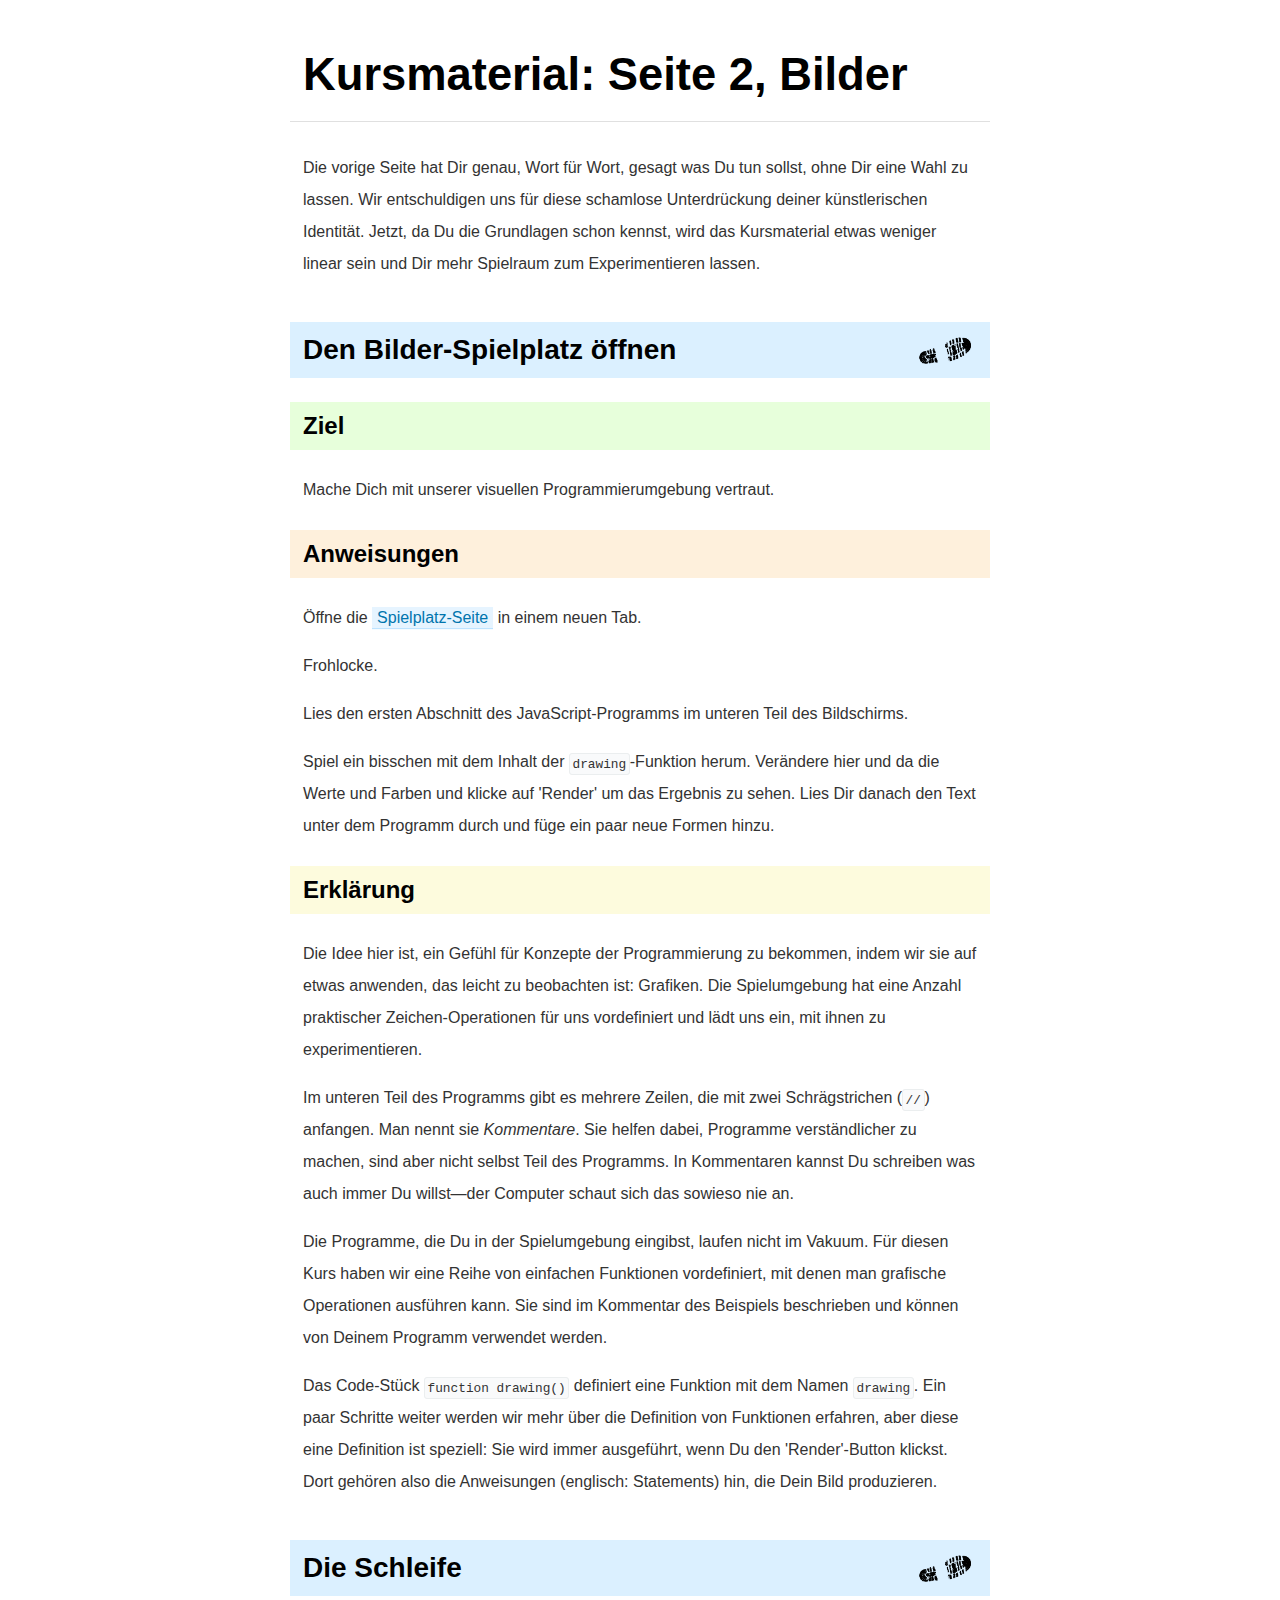
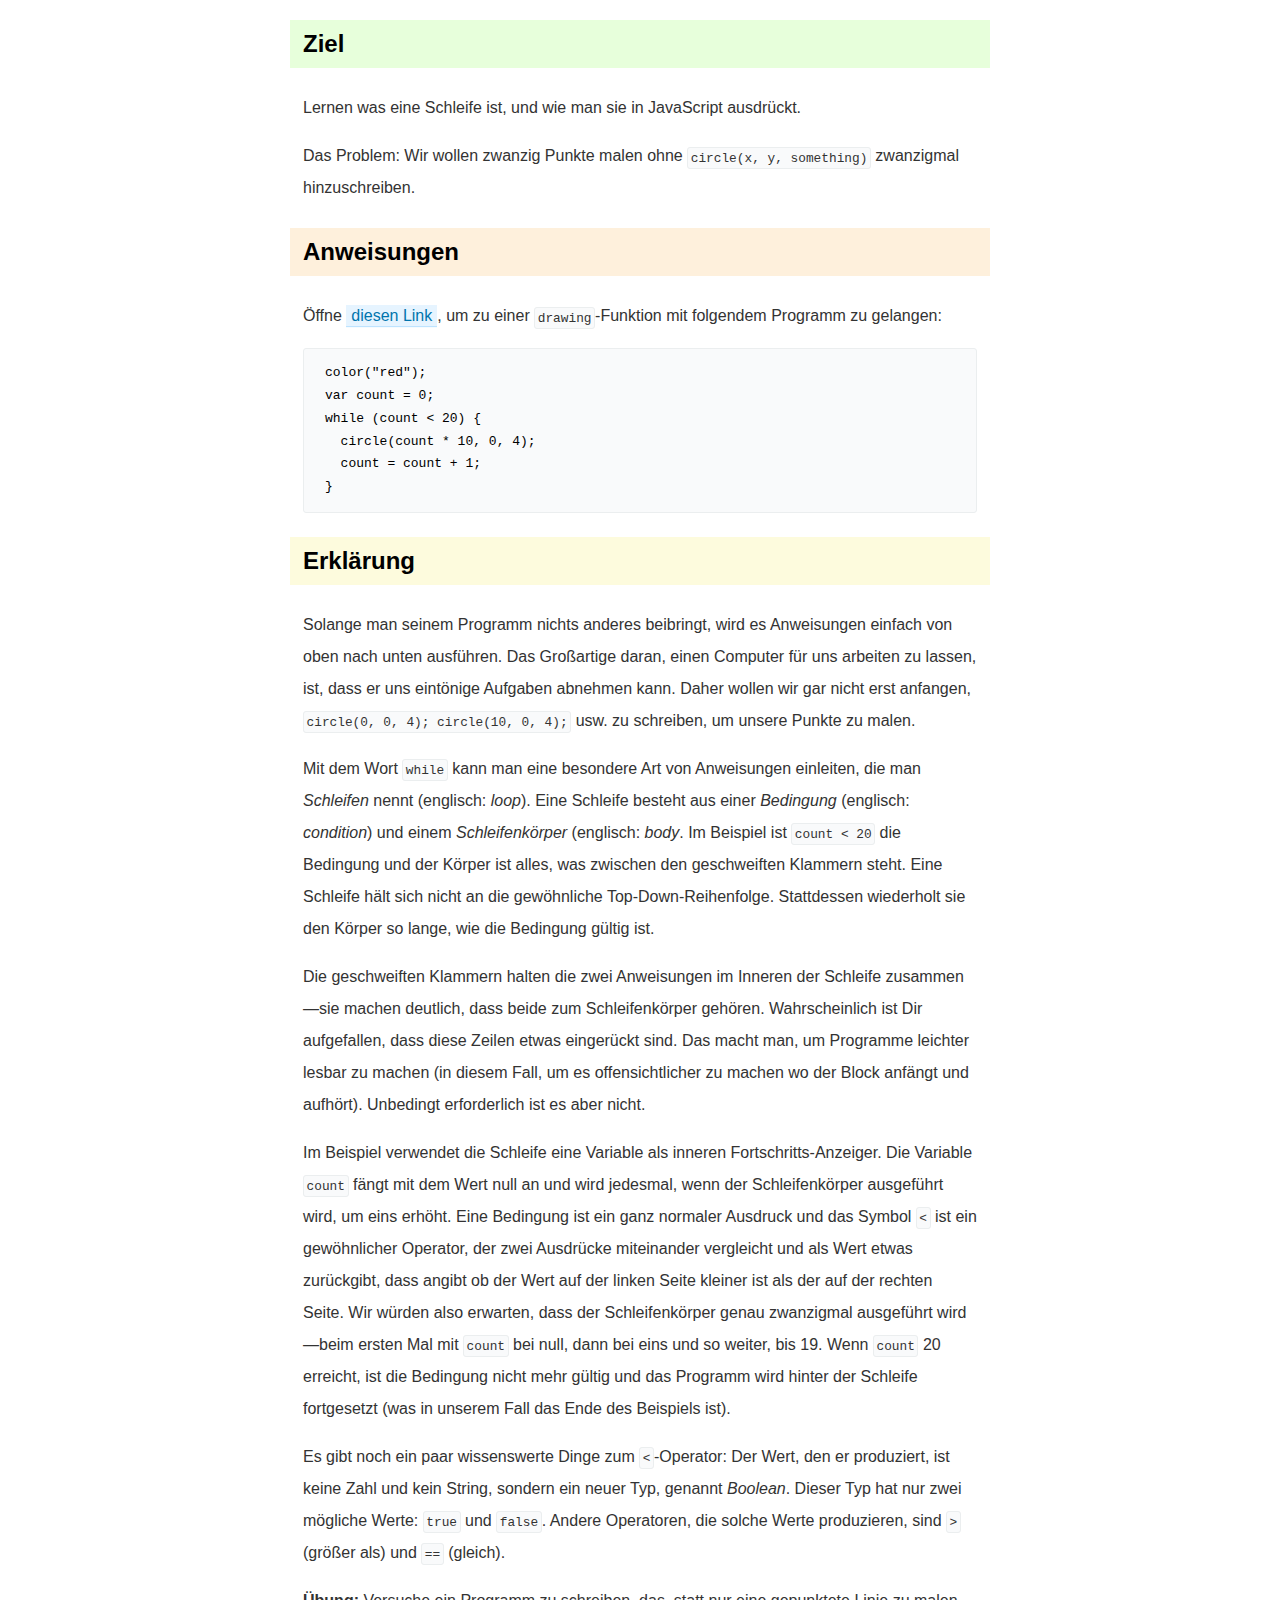
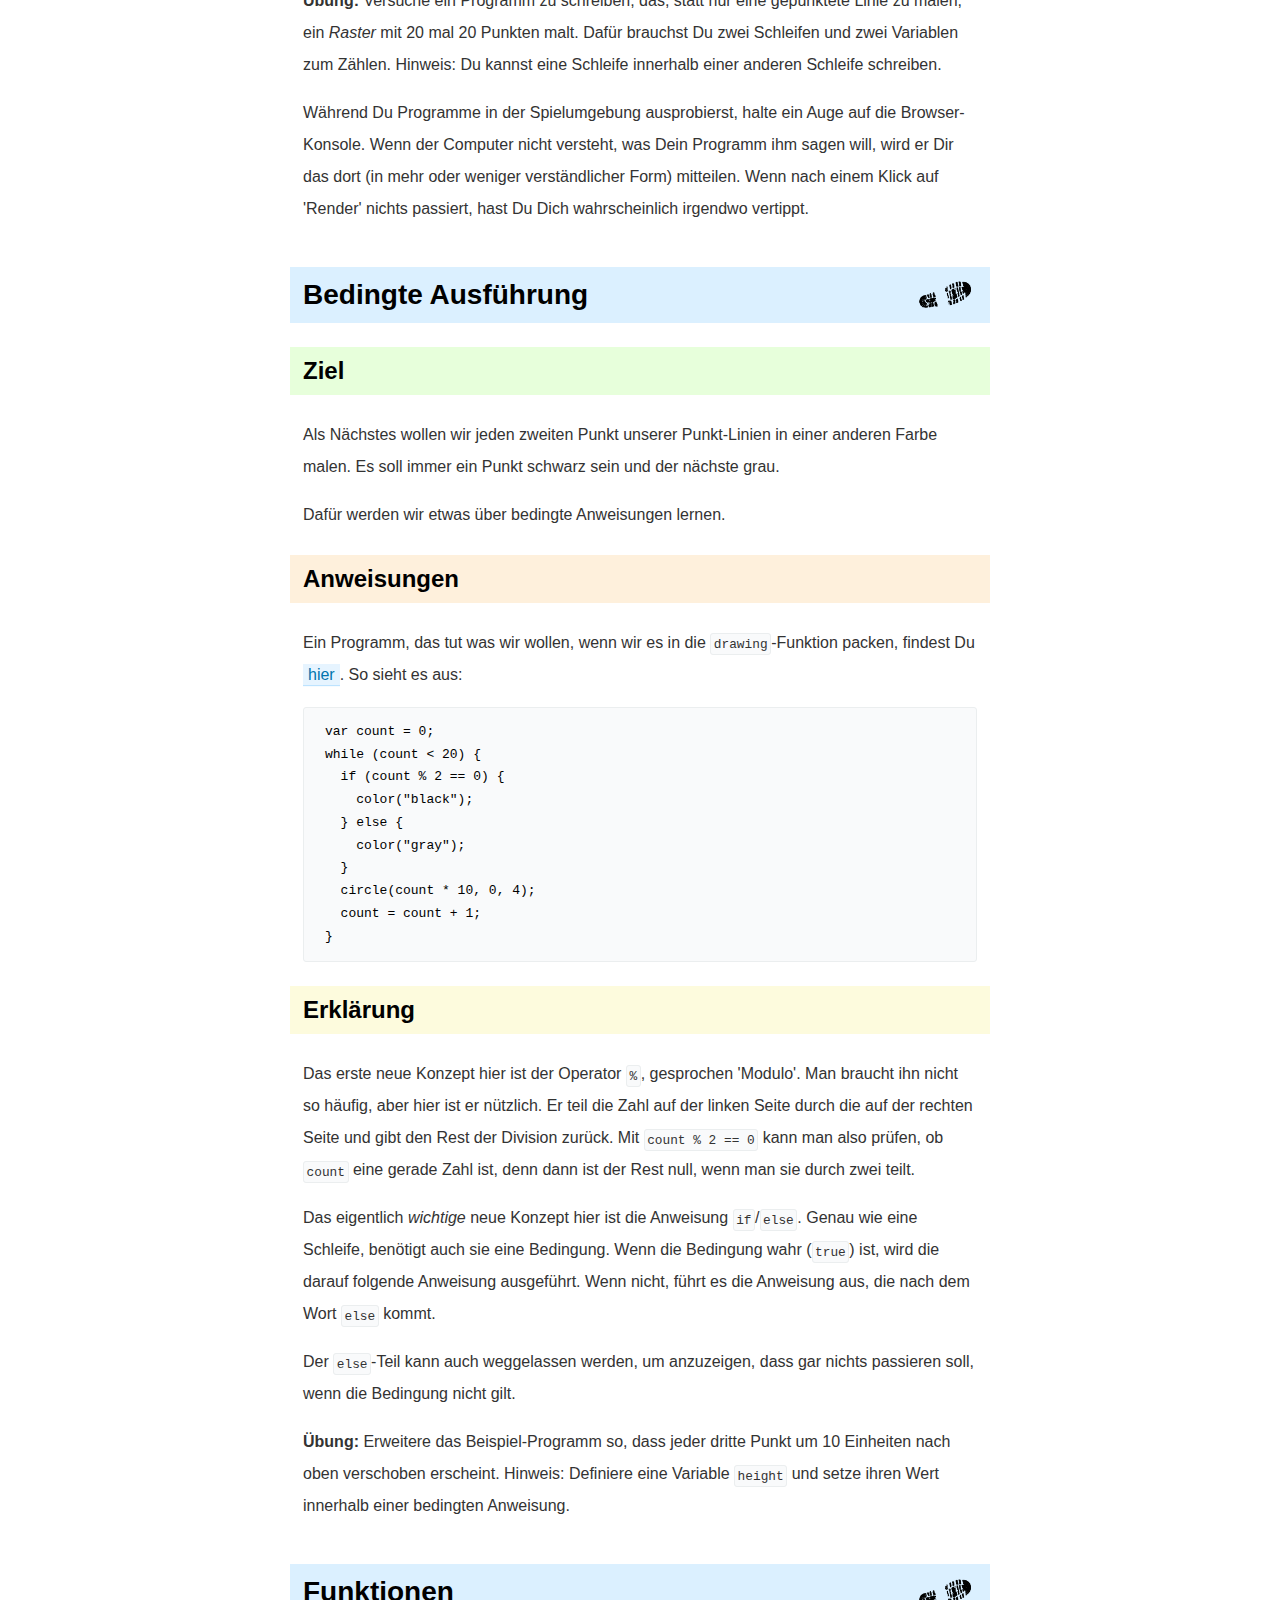
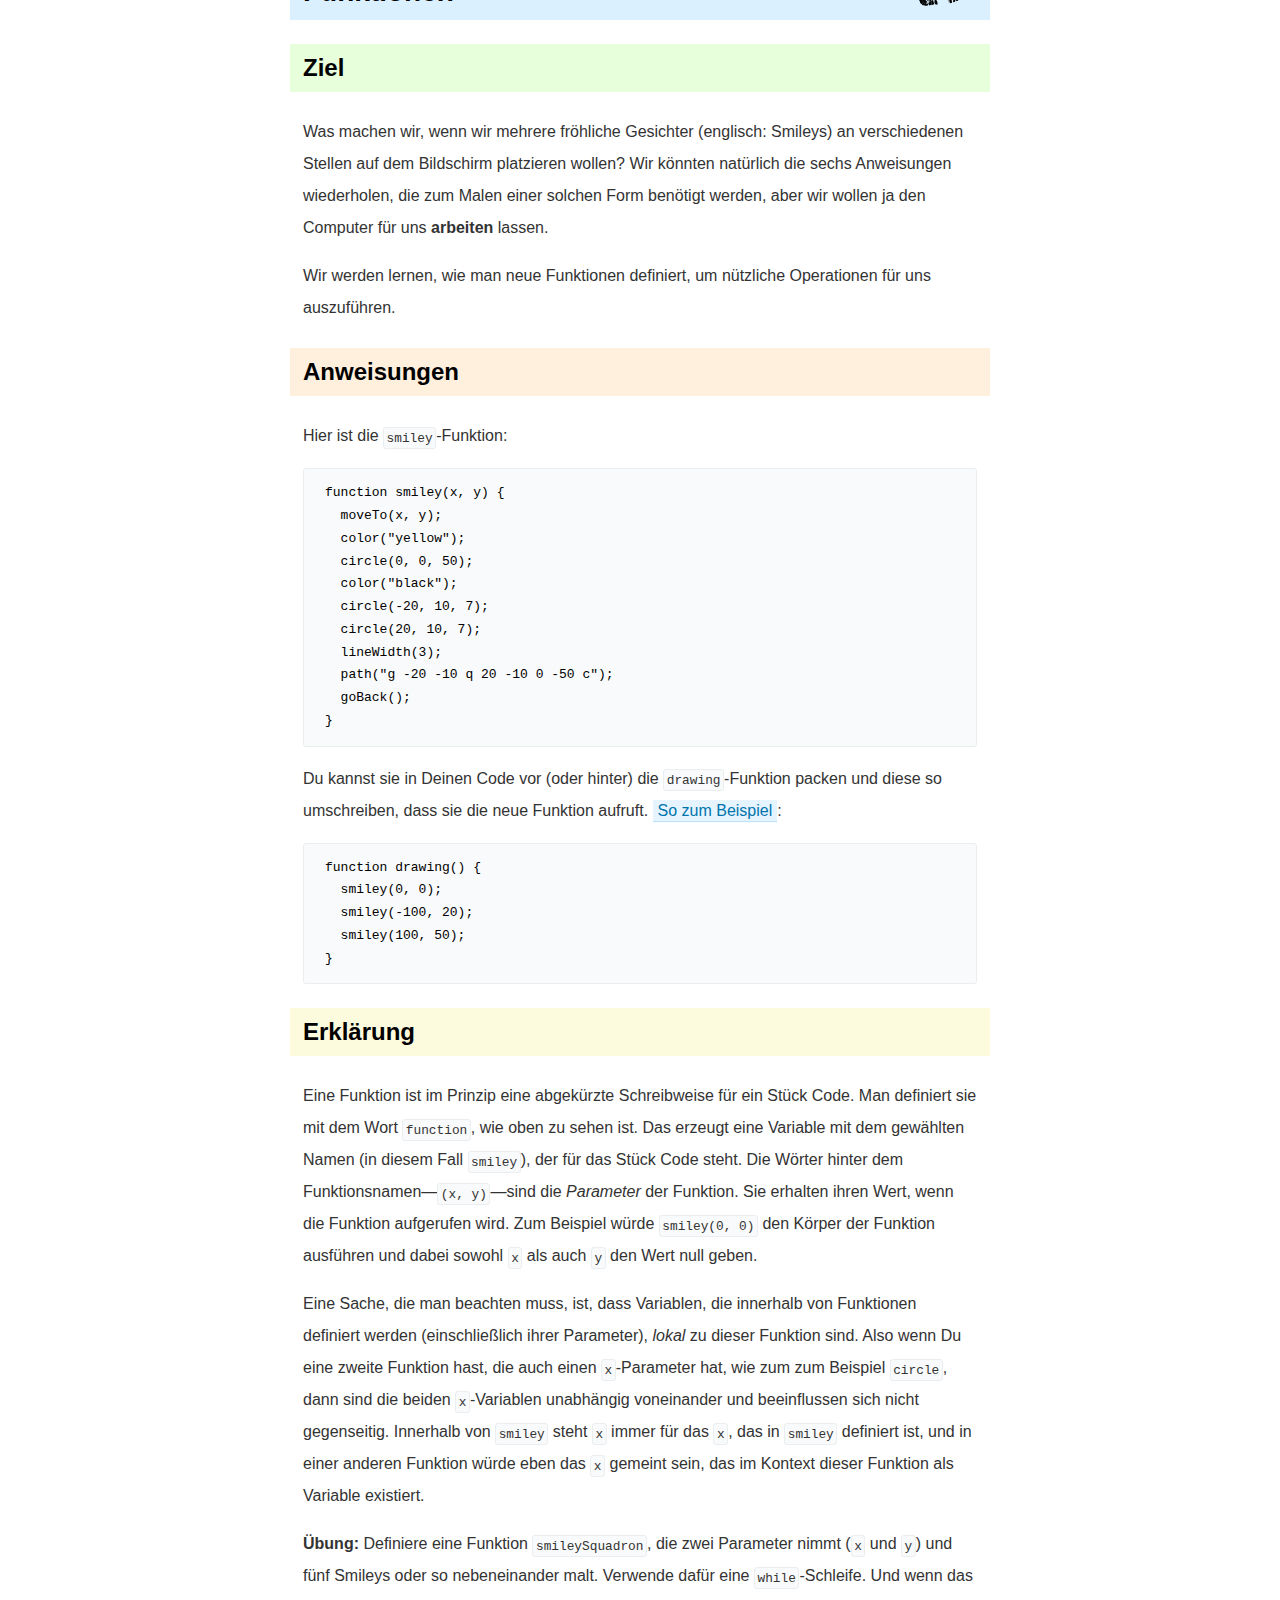
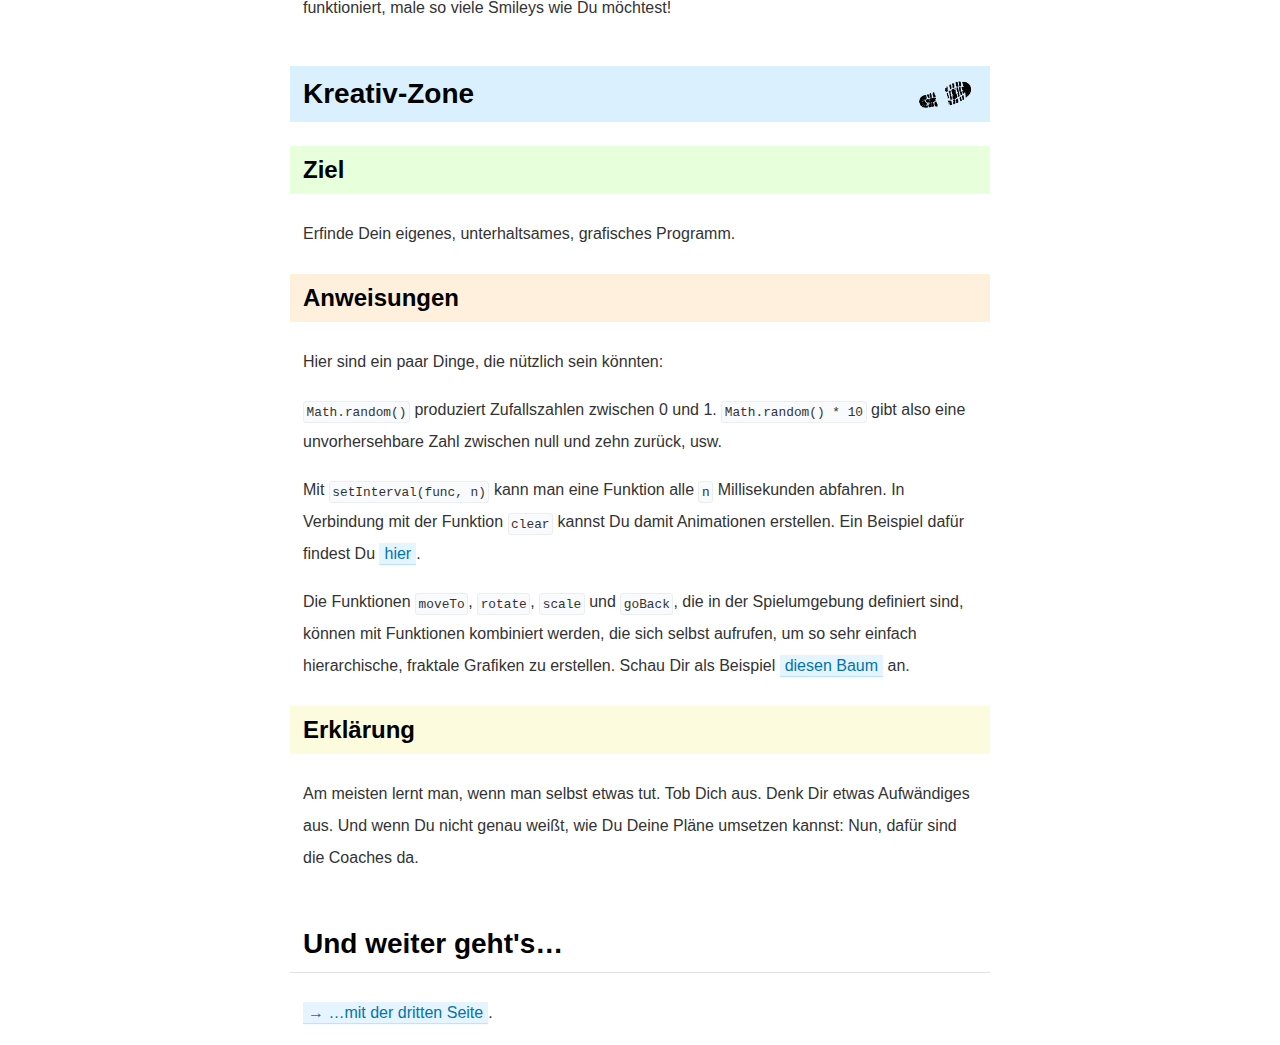
<file: docs/js-0/page2_de.html>
<!doctype html>

<head>
  <title>Kursmaterial — Seite 2</title>
  <link rel=stylesheet href="http://fonts.googleapis.com/css?family=Averia+Serif+Libre:300,400">
  <link rel=stylesheet href=style.css>
  <meta http-equiv=Content-Type content="text/html; charset=utf-8">
</head>

<h1>Kursmaterial: Seite 2, Bilder</h1>

<p>Die vorige Seite hat Dir genau, Wort für Wort, gesagt was Du
  tun sollst, ohne Dir eine Wahl zu lassen. Wir entschuldigen uns
  für diese schamlose Unterdrückung deiner künstlerischen Identität.
  Jetzt, da Du die Grundlagen schon kennst, wird
  das Kursmaterial etwas weniger linear sein und Dir
  mehr Spielraum zum Experimentieren lassen.</p>

<h2 class=step>Den Bilder-Spielplatz öffnen</h2>

<h3 class=goal>Ziel</h3>

<p>Mache Dich mit unserer visuellen Programmierumgebung vertraut.</p>

<h3 class=inst>Anweisungen</h3>

<p>Öffne die <a href="sandbox/#drawing_de.js" target=_blank>Spielplatz-Seite</a>
  in einem neuen Tab.</p>

<p>Frohlocke.</p>

<p>Lies den ersten Abschnitt des JavaScript-Programms im unteren
  Teil des Bildschirms.</p>

<p>Spiel ein bisschen mit dem Inhalt der <code>drawing</code>-Funktion
  herum. Verändere hier und da die Werte und Farben und klicke
  auf 'Render' um das Ergebnis zu sehen. Lies Dir danach den Text
  unter dem Programm durch und füge ein paar neue Formen hinzu.</p>

<h3 class=ex>Erklärung</h3>

<p>Die Idee hier ist, ein Gefühl für Konzepte der Programmierung
  zu bekommen, indem wir sie auf etwas anwenden, das leicht
  zu beobachten ist: Grafiken.
  Die Spielumgebung hat eine Anzahl praktischer
  Zeichen-Operationen für uns vordefiniert und lädt uns ein,
  mit ihnen zu experimentieren.</p>

<p>Im unteren Teil des Programms gibt es mehrere Zeilen,
  die mit zwei Schrägstrichen (<code>//</code>) anfangen. Man nennt
  sie <em>Kommentare</em>. Sie helfen dabei, Programme verständlicher
  zu machen, sind aber nicht selbst Teil des Programms.
  In Kommentaren kannst Du schreiben was auch immer Du willst—der
  Computer schaut sich das sowieso nie an.</p>

<p>Die Programme, die Du in der Spielumgebung eingibst, laufen nicht
  im Vakuum. Für diesen Kurs haben wir eine Reihe von einfachen
  Funktionen vordefiniert, mit denen man grafische Operationen
  ausführen kann. Sie sind im Kommentar des Beispiels beschrieben
  und können von Deinem Programm verwendet werden.</p>

<p>Das Code-Stück <code>function drawing()</code> definiert
  eine Funktion mit dem Namen <code>drawing</code>. Ein paar
  Schritte weiter werden wir mehr über die Definition von Funktionen
  erfahren, aber diese eine Definition ist speziell: Sie wird
  immer ausgeführt, wenn Du den 'Render'-Button klickst. Dort
  gehören also die Anweisungen (englisch: Statements) hin, die
  Dein Bild produzieren.</p>


<h2 class=step>Die Schleife</h2>

<h3 class=goal>Ziel</h3>

<p>Lernen was eine Schleife ist, und wie man sie in JavaScript ausdrückt.</p>

<p>Das Problem: Wir wollen zwanzig Punkte malen ohne
  <code>circle(x, y, something)</code> zwanzigmal hinzuschreiben.</p>

<h3 class=inst>Anweisungen</h3>

<p>Öffne <a href="sandbox/#drawing_loop_de.js" target=_blank>diesen Link</a>,
  um zu einer <code>drawing</code>-Funktion mit folgendem Programm zu
  gelangen:</p>

<pre>color("red");
var count = 0;
while (count < 20) {
  circle(count * 10, 0, 4);
  count = count + 1;
}</pre>

<h3 class=ex>Erklärung</h3>

<p>Solange man seinem Programm nichts anderes beibringt, wird es
  Anweisungen einfach von oben nach unten ausführen.
  Das Großartige daran, einen Computer für uns arbeiten zu lassen,
  ist, dass er uns eintönige Aufgaben abnehmen kann.
  Daher wollen wir gar nicht erst anfangen, <code>circle(0, 0, 4); circle(10, 0, 4);</code>
  usw. zu schreiben, um unsere Punkte zu malen.</p>

<p>Mit dem Wort <code>while</code> kann man eine besondere
  Art von Anweisungen einleiten, die man <em>Schleifen</em> nennt
  (englisch: <em>loop</em>). Eine Schleife besteht aus einer
  <em>Bedingung</em> (englisch: <em>condition</em>) und einem
  <em>Schleifenkörper</em> (englisch: <em>body</em>. Im Beispiel
  ist <code>count &lt; 20</code> die Bedingung und der Körper ist
  alles, was zwischen den geschweiften Klammern steht.
  Eine Schleife hält sich nicht an die gewöhnliche Top-Down-Reihenfolge.
  Stattdessen wiederholt sie den Körper so lange, wie die Bedingung
  gültig ist.</p>

<p>Die geschweiften Klammern halten die zwei Anweisungen im
  Inneren der Schleife zusammen—sie machen deutlich, dass beide
  zum Schleifenkörper gehören. Wahrscheinlich ist Dir aufgefallen,
  dass diese Zeilen etwas eingerückt sind. Das macht man, um
  Programme leichter lesbar zu machen (in diesem Fall, um es
  offensichtlicher zu machen wo der Block anfängt und aufhört).
  Unbedingt erforderlich ist es aber nicht.</p>

<p>Im Beispiel verwendet die Schleife eine Variable als inneren
  Fortschritts-Anzeiger. Die Variable <code>count</code> fängt
  mit dem Wert null an und wird jedesmal, wenn der Schleifenkörper
  ausgeführt wird, um eins erhöht. Eine Bedingung ist ein ganz
  normaler Ausdruck und das Symbol <code>&lt;</code> ist ein
  gewöhnlicher Operator, der zwei Ausdrücke miteinander vergleicht
  und als Wert etwas zurückgibt, dass angibt ob der Wert auf der
  linken Seite kleiner ist als der auf der rechten Seite.
  Wir würden also erwarten, dass der Schleifenkörper genau
  zwanzigmal ausgeführt wird—beim ersten Mal mit <code>count</code>
  bei null, dann bei eins und so weiter, bis 19.
  Wenn <code>count</code> 20 erreicht, ist die Bedingung nicht
  mehr gültig und das Programm wird hinter der Schleife fortgesetzt
  (was in unserem Fall das Ende des Beispiels ist).</p>

<p>Es gibt noch ein paar wissenswerte Dinge zum
  <code>&lt;</code>-Operator: Der Wert, den er produziert,
  ist keine Zahl und kein String, sondern ein neuer Typ, genannt
  <em>Boolean</em>. Dieser Typ hat nur zwei mögliche Werte:
  <code>true</code> und <code>false</code>. Andere Operatoren,
  die solche Werte produzieren, sind <code>></code> (größer als)
  und <code>==</code> (gleich).</p>

<p><strong>Übung:</strong> Versuche ein Programm zu schreiben,
  das, statt nur eine gepunktete Linie zu malen, ein <em>Raster</em>
  mit 20 mal 20 Punkten malt. Dafür brauchst Du zwei Schleifen
  und zwei Variablen zum Zählen. Hinweis: Du kannst eine Schleife
  innerhalb einer anderen Schleife schreiben.</p>

<p>Während Du Programme in der Spielumgebung ausprobierst, halte
  ein Auge auf die Browser-Konsole. Wenn der Computer nicht
  versteht, was Dein Programm ihm sagen will, wird er Dir das
  dort (in mehr oder weniger verständlicher Form) mitteilen.
  Wenn nach einem Klick auf 'Render' nichts passiert,
  hast Du Dich wahrscheinlich irgendwo vertippt.</p>


<h2 class=step>Bedingte Ausführung</h2>

<h3 class=goal>Ziel</h3>

<p>Als Nächstes wollen wir jeden zweiten Punkt unserer Punkt-Linien
  in einer anderen Farbe malen. Es soll immer ein Punkt schwarz sein
  und der nächste grau.</p>

<p>Dafür werden wir etwas über bedingte Anweisungen lernen.</p>

<h3 class=inst>Anweisungen</h3>

<p>Ein Programm, das tut was wir wollen, wenn wir es in die
  <code>drawing</code>-Funktion packen, findest Du
  <a href="sandbox/#drawing_if_de.js" target=_blank>hier</a>.
  So sieht es aus:</p>

<pre>var count = 0;
while (count < 20) {
  if (count % 2 == 0) {
    color("black");
  } else {
    color("gray");
  }
  circle(count * 10, 0, 4);
  count = count + 1;
}</pre>

<h3 class=ex>Erklärung</h3>

<p>Das erste neue Konzept hier ist der Operator <code>%</code>,
  gesprochen 'Modulo'. Man braucht ihn nicht so häufig, aber hier
  ist er nützlich. Er teil die Zahl auf der linken Seite durch die
  auf der rechten Seite und gibt den Rest der Division zurück.
  Mit <code>count % 2 == 0</code> kann man also prüfen, ob
  <code>count</code> eine gerade Zahl ist, denn dann ist der
  Rest null, wenn man sie durch zwei teilt.</p>

<p>Das eigentlich <em>wichtige</em> neue Konzept hier ist die
  Anweisung <code>if</code>/<code>else</code>. Genau wie eine
  Schleife, benötigt auch sie eine Bedingung.
  Wenn die Bedingung wahr (<code>true</code>) ist, wird die
  darauf folgende Anweisung ausgeführt. Wenn nicht, führt es
  die Anweisung aus, die nach dem Wort <code>else</code> kommt.</p>

<p>Der <code>else</code>-Teil kann auch weggelassen werden, um
  anzuzeigen, dass gar nichts passieren soll, wenn die Bedingung
  nicht gilt.</p>

<p><strong>Übung:</strong> Erweitere das Beispiel-Programm so,
  dass jeder dritte Punkt um 10 Einheiten nach oben verschoben
  erscheint. Hinweis: Definiere eine Variable <code>height</code>
  und setze ihren Wert innerhalb einer bedingten Anweisung.</p>


<h2 class=step>Funktionen</h2>

<h3 class=goal>Ziel</h3>

<p>Was machen wir, wenn wir mehrere fröhliche Gesichter
  (englisch: Smileys) an verschiedenen Stellen auf dem Bildschirm
  platzieren wollen? Wir könnten natürlich die sechs Anweisungen
  wiederholen, die zum Malen einer solchen Form benötigt werden,
  aber wir wollen ja den Computer für uns <strong>arbeiten</strong>
  lassen.</p>

<p>Wir werden lernen, wie man neue Funktionen definiert, um
  nützliche Operationen für uns auszuführen.</p>

<h3 class=inst>Anweisungen</h3>

<p>Hier ist die <code>smiley</code>-Funktion:</p>

<pre>function smiley(x, y) {
  moveTo(x, y);
  color("yellow");
  circle(0, 0, 50);
  color("black");
  circle(-20, 10, 7);
  circle(20, 10, 7);
  lineWidth(3);
  path("g -20 -10 q 20 -10 0 -50 c");
  goBack();
}</pre>

<p>Du kannst sie in Deinen Code vor (oder hinter) die
  <code>drawing</code>-Funktion packen und diese so umschreiben,
  dass sie die neue Funktion aufruft.
  <a href="sandbox/#drawing_function_de.js" target=_blank>So zum Beispiel</a>:</p>

<pre>function drawing() {
  smiley(0, 0);
  smiley(-100, 20);
  smiley(100, 50);
}</pre>

<h3 class=ex>Erklärung</h3>

<p>Eine Funktion ist im Prinzip eine abgekürzte Schreibweise
  für ein Stück Code. Man definiert sie mit dem Wort
  <code>function</code>, wie oben zu sehen ist. Das erzeugt
  eine Variable mit dem gewählten Namen (in diesem Fall
  <code>smiley</code>), der für das Stück Code steht.
  Die Wörter hinter dem Funktionsnamen—<code>(x, y)</code>—sind
  die <em>Parameter</em> der Funktion.
  Sie erhalten ihren Wert, wenn die Funktion aufgerufen wird.
  Zum Beispiel würde <code>smiley(0, 0)</code> den Körper der
  Funktion ausführen und dabei sowohl <code>x</code> als auch
  <code>y</code> den Wert null geben.</p>

<p>Eine Sache, die man beachten muss, ist, dass Variablen, die
  innerhalb von Funktionen definiert werden (einschließlich ihrer
  Parameter), <em>lokal</em> zu dieser Funktion sind.
  Also wenn Du eine zweite Funktion hast, die auch einen
  <code>x</code>-Parameter hat, wie zum zum Beispiel
  <code>circle</code>, dann sind die beiden <code>x</code>-Variablen
  unabhängig voneinander und beeinflussen sich nicht gegenseitig.
  Innerhalb von <code>smiley</code> steht <code>x</code>
  immer für das <code>x</code>, das in <code>smiley</code> definiert ist,
  und in einer anderen Funktion würde eben das <code>x</code>
  gemeint sein, das im Kontext dieser Funktion als Variable
  existiert.</p>

<p><strong>Übung:</strong> Definiere eine Funktion
  <code>smileySquadron</code>, die zwei Parameter nimmt (<code>x</code>
  und <code>y</code>) und fünf Smileys oder so nebeneinander malt.
  Verwende dafür eine <code>while</code>-Schleife.
  Und wenn das funktioniert, male so viele Smileys wie Du möchtest!</p>


<h2 class=step>Kreativ-Zone</h2>

<h3 class=goal>Ziel</h3>

<p>Erfinde Dein eigenes, unterhaltsames, grafisches Programm.</p>

<h3 class=inst>Anweisungen</h3>

<p>Hier sind ein paar Dinge, die nützlich sein könnten:</p>

<p><code>Math.random()</code> produziert Zufallszahlen zwischen 0 und 1.
  <code>Math.random() * 10</code> gibt also eine unvorhersehbare Zahl
  zwischen null und zehn zurück, usw.</p>

<p>Mit <code>setInterval(func, n)</code> kann man eine Funktion
  alle <code>n</code> Millisekunden abfahren. In Verbindung
  mit der Funktion <code>clear</code> kannst Du damit
  Animationen erstellen. Ein Beispiel dafür findest Du
  <a href="sandbox/#drawing_animate_de.js" target=_blank>hier</a>.</p>

<p>Die Funktionen <code>moveTo</code>, <code>rotate</code>,
  <code>scale</code> und <code>goBack</code>, die in der
  Spielumgebung definiert sind, können mit Funktionen kombiniert
  werden, die sich selbst aufrufen, um so sehr einfach hierarchische,
  fraktale Grafiken zu erstellen.
  Schau Dir als Beispiel
  <a href="sandbox/#drawing_tree_de.js" target=_blank>diesen Baum</a>
  an.</p>

<h3 class=ex>Erklärung</h3>

<p>Am meisten lernt man, wenn man selbst etwas tut.
Tob Dich aus. Denk Dir etwas Aufwändiges aus.
Und wenn Du nicht genau weißt, wie Du Deine Pläne umsetzen kannst:
Nun, dafür sind die Coaches da.</p>

<h2>Und weiter geht's…</h2>

<p><a href="page3_de.html">→ …mit der dritten Seite</a>.</p>
</file>
<file: docs/assets/css/style.css>
.light{
    display: none;
}
body{
    background-color: gold;
}
#light{
    display: block;
    margin-left: auto;
    margin-right: auto;
    width: 30%;
    margin-bottom: 50px;
}
#light img{
    margin-left: auto;
    margin-right: auto;
    width: 20%;
}
#switch-container{
    content: "";
    display: table;
    clear: both;
    margin-left: auto;
    margin-right: auto;
    width: 60%;
}
.column{
    float: left;
    width: 25%;
}
img.switch{
    display: block;
    margin-left: auto;
    margin-right: auto;
    width: 50%;
}
#run-my-code{
    margin-top:20px;
    width: 100%;
}
#my-code-input{
    display: block;
    margin-right: auto;
    margin-left: auto;
    width: 80%;
    height: 200px;
}
#run-my-code-btn{
    display: block;
    margin: 20px auto;
    cursor: pointer;
}
button {
    background-color: #4CAF50; /* Green */
    border: none;
    color: white;
    padding: 15px 32px;
    text-align: center;
    text-decoration: none;
    display: inline-block;
    font-size: 16px;
}
#keyboard-control{
    width: 100%;
}
#keyboard-input{
    display: block;
    margin: 20px auto;
    width: 80%;
}
</file>
